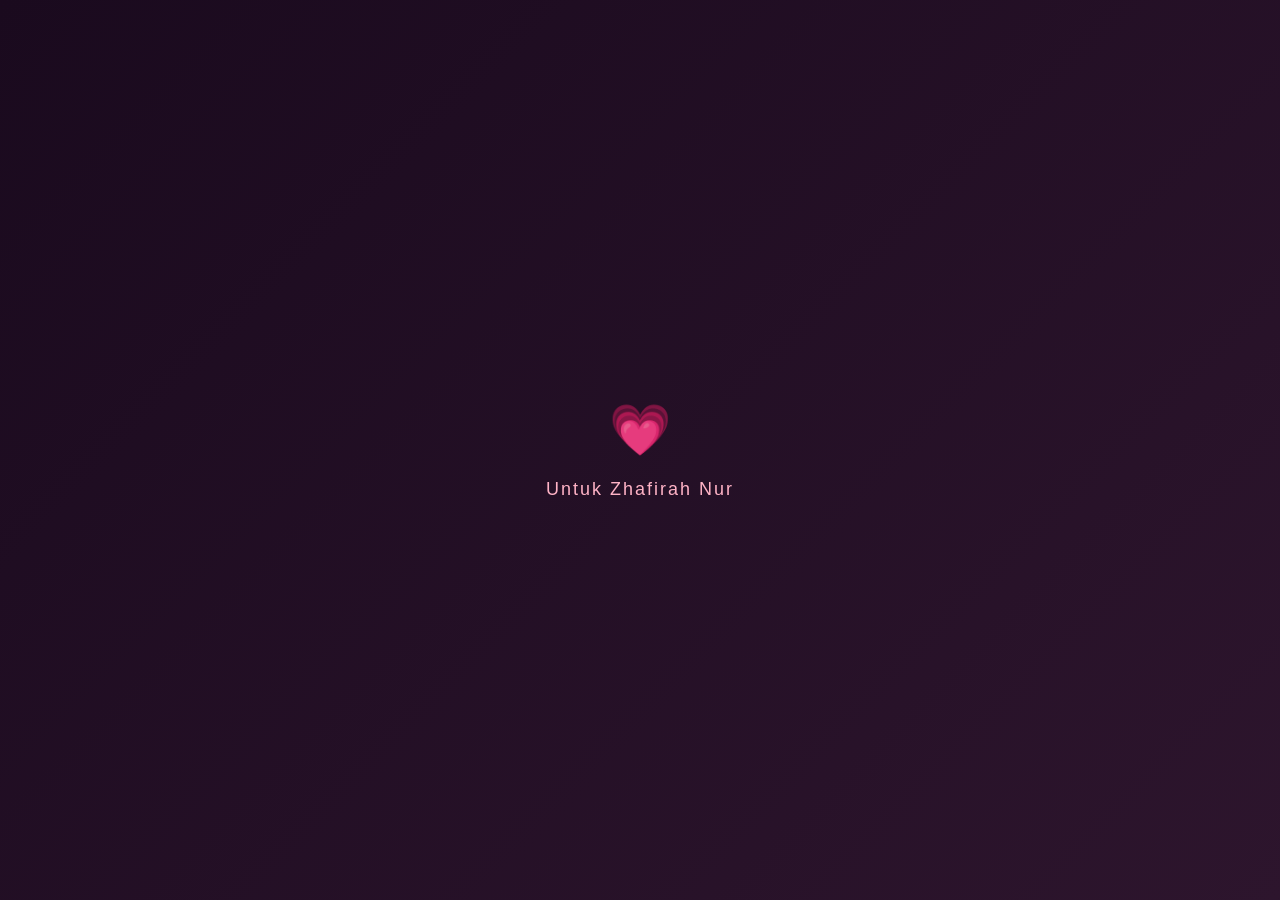
<file: index.html>
<!DOCTYPE html>
<html lang="id">
<head>
    <meta charset="UTF-8" />
    <meta name="viewport" content="width=device-width, initial-scale=1.0" />
    <title>💗 Zhafirah · Ulang Tahun</title>
    <style>
        * { margin: 0; padding: 0; box-sizing: border-box; }
        body {
            background: linear-gradient(135deg, #1a0a1e, #2d152d);
            display: flex;
            justify-content: center;
            align-items: center;
            min-height: 100vh;
            font-family: 'Poppins', sans-serif;
        }
        .loader {
            display: flex;
            flex-direction: column;
            align-items: center;
            gap: 20px;
        }
        .loader-heart {
            font-size: 50px;
            color: #ff6b9d;
            animation: heartbeat 1.2s ease-in-out infinite;
        }
        .loader-text {
            color: #ffb3c6;
            font-size: 18px;
            letter-spacing: 2px;
            animation: fadeText 1.5s ease-in-out infinite;
        }
        @keyframes heartbeat {
            0%, 100% { transform: scale(1); }
            14% { transform: scale(1.3); }
            28% { transform: scale(1); }
            42% { transform: scale(1.3); }
            70% { transform: scale(1); }
        }
        @keyframes fadeText {
            0%, 100% { opacity: 0.5; }
            50% { opacity: 1; }
        }
    </style>
</head>
<body>
    <div class="loader">
        <div class="loader-heart">💗</div>
        <div class="loader-text">Untuk Zhafirah Nur</div>
    </div>
    <script>
        setTimeout(() => window.location.href = "login.html", 1500);
    </script>
</body>
</html>
</file>
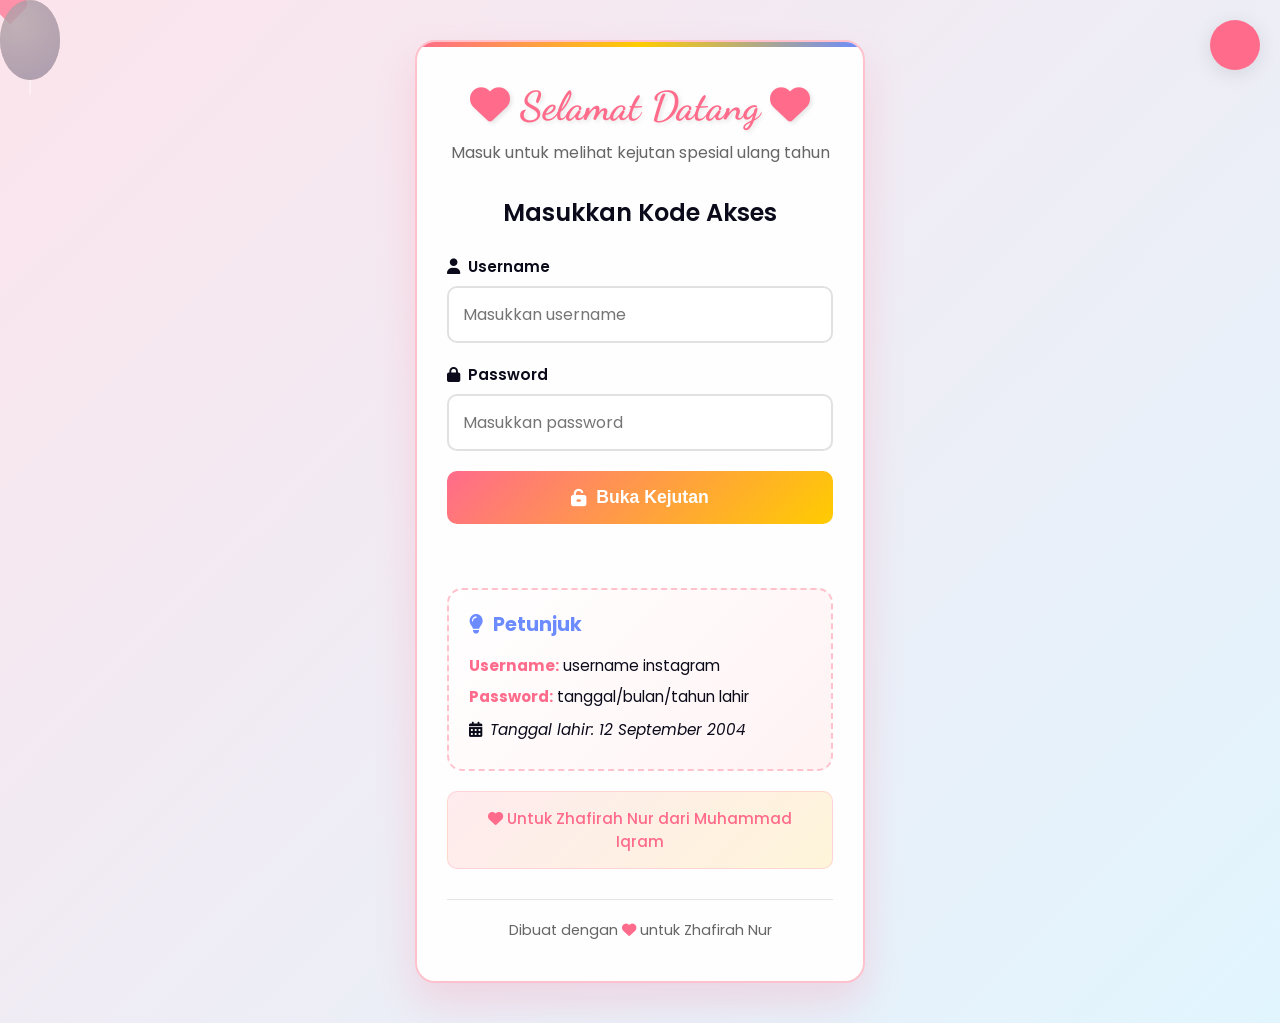
<file: gift.html>
<!DOCTYPE html>
<html lang="id">
<head>
    <meta charset="UTF-8" />
    <meta name="viewport" content="width=device-width, initial-scale=1.0" />
    <title>Hadiah dan Ucapan</title>
    <link rel="stylesheet" href="css/style.css" />
    <link rel="stylesheet" href="https://cdnjs.cloudflare.com/ajax/libs/font-awesome/6.4.0/css/all.min.css" />
    <link href="https://fonts.googleapis.com/css2?family=Dancing+Script:wght@700&family=Poppins:wght@300;400;600&display=swap" rel="stylesheet" />
</head>
<body class="gift-page not-loaded">
    <!-- Background Music -->
    <audio id="background-music" loop>
        <source src="audio/lagu-ultah.mp3" type="audio/mp3" />
    </audio>

    <!-- Music Control -->
    <div class="music-control">
        <button id="music-toggle" class="music-btn" aria-label="Putar atau hentikan musik">
            <i class="fas fa-music"></i>
        </button>
        <button id="logout-btn" class="music-btn logout-btn" aria-label="Keluar">
            <i class="fas fa-sign-out-alt"></i>
        </button>
    </div>

    <div class="container">
        <div class="gift-container">
            <!-- Tombol kembali ke main.html (3 menu) -->
            <a href="main.html#boxes-section" class="btn-back">
                <i class="fas fa-arrow-left"></i> Kembali ke Menu
            </a>

            <!-- Gift Card - Bunga Animasi -->
            <div class="gift-card">
                <h2>Hadiah Spesial</h2>
                <p class="gift-sub">Untuk Zhafirah dari Muhammad Iqram</p>

                <!-- Animasi Bunga -->
                <div class="flower-wrapper">
                    <div class="flowers">
                        <!-- Bunga 1 -->
                        <div class="flower flower--1">
                            <div class="flower__leafs flower__leafs--1">
                                <div class="flower__leaf flower__leaf--1"></div>
                                <div class="flower__leaf flower__leaf--2"></div>
                                <div class="flower__leaf flower__leaf--3"></div>
                                <div class="flower__leaf flower__leaf--4"></div>
                                <div class="flower__white-circle"></div>
                                <div class="flower__light flower__light--1"></div>
                                <div class="flower__light flower__light--2"></div>
                                <div class="flower__light flower__light--3"></div>
                                <div class="flower__light flower__light--4"></div>
                                <div class="flower__light flower__light--5"></div>
                                <div class="flower__light flower__light--6"></div>
                                <div class="flower__light flower__light--7"></div>
                                <div class="flower__light flower__light--8"></div>
                            </div>
                            <div class="flower__line">
                                <div class="flower__line__leaf flower__line__leaf--1"></div>
                                <div class="flower__line__leaf flower__line__leaf--2"></div>
                                <div class="flower__line__leaf flower__line__leaf--3"></div>
                                <div class="flower__line__leaf flower__line__leaf--4"></div>
                                <div class="flower__line__leaf flower__line__leaf--5"></div>
                                <div class="flower__line__leaf flower__line__leaf--6"></div>
                            </div>
                        </div>

                        <!-- Bunga 2 -->
                        <div class="flower flower--2">
                            <div class="flower__leafs flower__leafs--2">
                                <div class="flower__leaf flower__leaf--1"></div>
                                <div class="flower__leaf flower__leaf--2"></div>
                                <div class="flower__leaf flower__leaf--3"></div>
                                <div class="flower__leaf flower__leaf--4"></div>
                                <div class="flower__white-circle"></div>
                                <div class="flower__light flower__light--1"></div>
                                <div class="flower__light flower__light--2"></div>
                                <div class="flower__light flower__light--3"></div>
                                <div class="flower__light flower__light--4"></div>
                                <div class="flower__light flower__light--5"></div>
                                <div class="flower__light flower__light--6"></div>
                                <div class="flower__light flower__light--7"></div>
                                <div class="flower__light flower__light--8"></div>
                            </div>
                            <div class="flower__line">
                                <div class="flower__line__leaf flower__line__leaf--1"></div>
                                <div class="flower__line__leaf flower__line__leaf--2"></div>
                                <div class="flower__line__leaf flower__line__leaf--3"></div>
                                <div class="flower__line__leaf flower__line__leaf--4"></div>
                            </div>
                        </div>

                        <!-- Bunga 3 -->
                        <div class="flower flower--3">
                            <div class="flower__leafs flower__leafs--3">
                                <div class="flower__leaf flower__leaf--1"></div>
                                <div class="flower__leaf flower__leaf--2"></div>
                                <div class="flower__leaf flower__leaf--3"></div>
                                <div class="flower__leaf flower__leaf--4"></div>
                                <div class="flower__white-circle"></div>
                                <div class="flower__light flower__light--1"></div>
                                <div class="flower__light flower__light--2"></div>
                                <div class="flower__light flower__light--3"></div>
                                <div class="flower__light flower__light--4"></div>
                                <div class="flower__light flower__light--5"></div>
                                <div class="flower__light flower__light--6"></div>
                                <div class="flower__light flower__light--7"></div>
                                <div class="flower__light flower__light--8"></div>
                            </div>
                            <div class="flower__line">
                                <div class="flower__line__leaf flower__line__leaf--1"></div>
                                <div class="flower__line__leaf flower__line__leaf--2"></div>
                                <div class="flower__line__leaf flower__line__leaf--3"></div>
                                <div class="flower__line__leaf flower__line__leaf--4"></div>
                            </div>
                        </div>

                        <!-- Elemen tambahan -->
                        <div class="grow-ans" style="--d:1.2s">
                            <div class="flower__g-long">
                                <div class="flower__g-long__top"></div>
                                <div class="flower__g-long__bottom"></div>
                            </div>
                        </div>

                        <div class="growing-grass">
                            <div class="flower__grass flower__grass--1">
                                <div class="flower__grass--top"></div>
                                <div class="flower__grass--bottom"></div>
                                <div class="flower__grass__leaf flower__grass__leaf--1"></div>
                                <div class="flower__grass__leaf flower__grass__leaf--2"></div>
                                <div class="flower__grass__leaf flower__grass__leaf--3"></div>
                                <div class="flower__grass__leaf flower__grass__leaf--4"></div>
                                <div class="flower__grass__leaf flower__grass__leaf--5"></div>
                                <div class="flower__grass__leaf flower__grass__leaf--6"></div>
                                <div class="flower__grass__leaf flower__grass__leaf--7"></div>
                                <div class="flower__grass__leaf flower__grass__leaf--8"></div>
                                <div class="flower__grass__overlay"></div>
                            </div>
                        </div>

                        <div class="growing-grass">
                            <div class="flower__grass flower__grass--2">
                                <div class="flower__grass--top"></div>
                                <div class="flower__grass--bottom"></div>
                                <div class="flower__grass__leaf flower__grass__leaf--1"></div>
                                <div class="flower__grass__leaf flower__grass__leaf--2"></div>
                                <div class="flower__grass__leaf flower__grass__leaf--3"></div>
                                <div class="flower__grass__leaf flower__grass__leaf--4"></div>
                                <div class="flower__grass__leaf flower__grass__leaf--5"></div>
                                <div class="flower__grass__leaf flower__grass__leaf--6"></div>
                                <div class="flower__grass__leaf flower__grass__leaf--7"></div>
                                <div class="flower__grass__leaf flower__grass__leaf--8"></div>
                                <div class="flower__grass__overlay"></div>
                            </div>
                        </div>

                        <div class="grow-ans" style="--d:2.4s">
                            <div class="flower__g-right flower__g-right--1">
                                <div class="leaf"></div>
                            </div>
                        </div>

                        <div class="grow-ans" style="--d:2.8s">
                            <div class="flower__g-right flower__g-right--2">
                                <div class="leaf"></div>
                            </div>
                        </div>

                        <div class="grow-ans" style="--d:2.8s">
                            <div class="flower__g-front">
                                <div class="flower__g-front__leaf-wrapper flower__g-front__leaf-wrapper--1">
                                    <div class="flower__g-front__leaf"></div>
                                </div>
                                <div class="flower__g-front__leaf-wrapper flower__g-front__leaf-wrapper--2">
                                    <div class="flower__g-front__leaf"></div>
                                </div>
                                <div class="flower__g-front__leaf-wrapper flower__g-front__leaf-wrapper--3">
                                    <div class="flower__g-front__leaf"></div>
                                </div>
                                <div class="flower__g-front__leaf-wrapper flower__g-front__leaf-wrapper--4">
                                    <div class="flower__g-front__leaf"></div>
                                </div>
                                <div class="flower__g-front__leaf-wrapper flower__g-front__leaf-wrapper--5">
                                    <div class="flower__g-front__leaf"></div>
                                </div>
                                <div class="flower__g-front__leaf-wrapper flower__g-front__leaf-wrapper--6">
                                    <div class="flower__g-front__leaf"></div>
                                </div>
                                <div class="flower__g-front__leaf-wrapper flower__g-front__leaf-wrapper--7">
                                    <div class="flower__g-front__leaf"></div>
                                </div>
                                <div class="flower__g-front__leaf-wrapper flower__g-front__leaf-wrapper--8">
                                    <div class="flower__g-front__leaf"></div>
                                </div>
                                <div class="flower__g-front__line"></div>
                            </div>
                        </div>

                        <div class="grow-ans" style="--d:3.2s">
                            <div class="flower__g-fr">
                                <div class="leaf"></div>
                                <div class="flower__g-fr__leaf flower__g-fr__leaf--1"></div>
                                <div class="flower__g-fr__leaf flower__g-fr__leaf--2"></div>
                                <div class="flower__g-fr__leaf flower__g-fr__leaf--3"></div>
                                <div class="flower__g-fr__leaf flower__g-fr__leaf--4"></div>
                                <div class="flower__g-fr__leaf flower__g-fr__leaf--5"></div>
                                <div class="flower__g-fr__leaf flower__g-fr__leaf--6"></div>
                                <div class="flower__g-fr__leaf flower__g-fr__leaf--7"></div>
                                <div class="flower__g-fr__leaf flower__g-fr__leaf--8"></div>
                            </div>
                        </div>

                        <div class="long-g long-g--0">
                            <div class="grow-ans" style="--d:3s"><div class="leaf leaf--0"></div></div>
                            <div class="grow-ans" style="--d:2.2s"><div class="leaf leaf--1"></div></div>
                            <div class="grow-ans" style="--d:3.4s"><div class="leaf leaf--2"></div></div>
                            <div class="grow-ans" style="--d:3.6s"><div class="leaf leaf--3"></div></div>
                        </div>

                        <div class="long-g long-g--1">
                            <div class="grow-ans" style="--d:3.6s"><div class="leaf leaf--0"></div></div>
                            <div class="grow-ans" style="--d:3.8s"><div class="leaf leaf--1"></div></div>
                            <div class="grow-ans" style="--d:4s"><div class="leaf leaf--2"></div></div>
                            <div class="grow-ans" style="--d:4.2s"><div class="leaf leaf--3"></div></div>
                        </div>

                        <div class="long-g long-g--2">
                            <div class="grow-ans" style="--d:4s"><div class="leaf leaf--0"></div></div>
                            <div class="grow-ans" style="--d:4.2s"><div class="leaf leaf--1"></div></div>
                            <div class="grow-ans" style="--d:4.4s"><div class="leaf leaf--2"></div></div>
                            <div class="grow-ans" style="--d:4.6s"><div class="leaf leaf--3"></div></div>
                        </div>

                        <div class="long-g long-g--3">
                            <div class="grow-ans" style="--d:4s"><div class="leaf leaf--0"></div></div>
                            <div class="grow-ans" style="--d:4.2s"><div class="leaf leaf--1"></div></div>
                            <div class="grow-ans" style="--d:3s"><div class="leaf leaf--2"></div></div>
                            <div class="grow-ans" style="--d:3.6s"><div class="leaf leaf--3"></div></div>
                        </div>

                        <div class="long-g long-g--4">
                            <div class="grow-ans" style="--d:4s"><div class="leaf leaf--0"></div></div>
                            <div class="grow-ans" style="--d:4.2s"><div class="leaf leaf--1"></div></div>
                            <div class="grow-ans" style="--d:3s"><div class="leaf leaf--2"></div></div>
                            <div class="grow-ans" style="--d:3.6s"><div class="leaf leaf--3"></div></div>
                        </div>

                        <div class="long-g long-g--5">
                            <div class="grow-ans" style="--d:4s"><div class="leaf leaf--0"></div></div>
                            <div class="grow-ans" style="--d:4.2s"><div class="leaf leaf--1"></div></div>
                            <div class="grow-ans" style="--d:3s"><div class="leaf leaf--2"></div></div>
                            <div class="grow-ans" style="--d:3.6s"><div class="leaf leaf--3"></div></div>
                        </div>

                        <div class="long-g long-g--6">
                            <div class="grow-ans" style="--d:4.2s"><div class="leaf leaf--0"></div></div>
                            <div class="grow-ans" style="--d:4.4s"><div class="leaf leaf--1"></div></div>
                            <div class="grow-ans" style="--d:4.6s"><div class="leaf leaf--2"></div></div>
                            <div class="grow-ans" style="--d:4.8s"><div class="leaf leaf--3"></div></div>
                        </div>

                        <div class="long-g long-g--7">
                            <div class="grow-ans" style="--d:3s"><div class="leaf leaf--0"></div></div>
                            <div class="grow-ans" style="--d:3.2s"><div class="leaf leaf--1"></div></div>
                            <div class="grow-ans" style="--d:3.5s"><div class="leaf leaf--2"></div></div>
                            <div class="grow-ans" style="--d:3.6s"><div class="leaf leaf--3"></div></div>
                        </div>
                    </div>
                </div>

                <button id="bukaGiftBtn" class="btn-gift">
                    <i class="fas fa-gift"></i> Terima Hadiah
                </button>
            </div>

            <!-- Form Ucapan -->
            <div class="ucapan-card">
                <h3>Ucapan Terima Kasih</h3>
                <p class="ucapan-sub">Kirimkan ucapan terima kasihmu untuk Muhammad Iqram</p>

                <form id="giftForm">
                    <div class="form-group">
                        <label for="pengirim">Dari</label>
                        <input type="text" id="pengirim" value="Zhafirah Nur" readonly />
                    </div>

                    <div class="form-group">
                        <label for="pesanUcapan">Pesan Terima Kasih</label>
                        <textarea id="pesanUcapan" rows="5" placeholder="Tulis ucapan terima kasihmu untuk Iqram..."></textarea>
                        <div class="char-counter">
                            <span id="charCount">0</span> / 500
                        </div>
                    </div>

                    <div class="form-actions">
                        <button type="button" id="previewBtn" class="btn-secondary">
                            <i class="fas fa-eye"></i> Preview
                        </button>
                        <button type="submit" id="kirimBtn" class="btn-primary">
                            <i class="fab fa-whatsapp"></i> Kirim ke WhatsApp
                        </button>
                    </div>

                    <div id="previewBox" class="preview-box hidden">
                        <div class="preview-header">
                            <i class="fas fa-quote-left"></i>
                            <span>Preview</span>
                        </div>
                        <div class="preview-content" id="previewContent"></div>
                    </div>

                    <div id="statusMessage" class="status-message hidden">
                        <span class="status-icon">&#10004;</span>
                        <span class="status-text">Terkirim!</span>
                    </div>
                </form>
            </div>

            <div class="copyright">
                <p>
                    &copy; 2026 <a href="https://www.instagram.com/fdlann26/" target="_blank">Fadlan Fiqri Fauzan</a> 
                    - movedigitalku -
                    <a href="https://www.instagram.com/fdlann26/" target="_blank">@fdlann26</a>
                </p>
            </div>
        </div>
    </div>

    <script src="js/gift.js"></script>
</body>
</html>
</file>
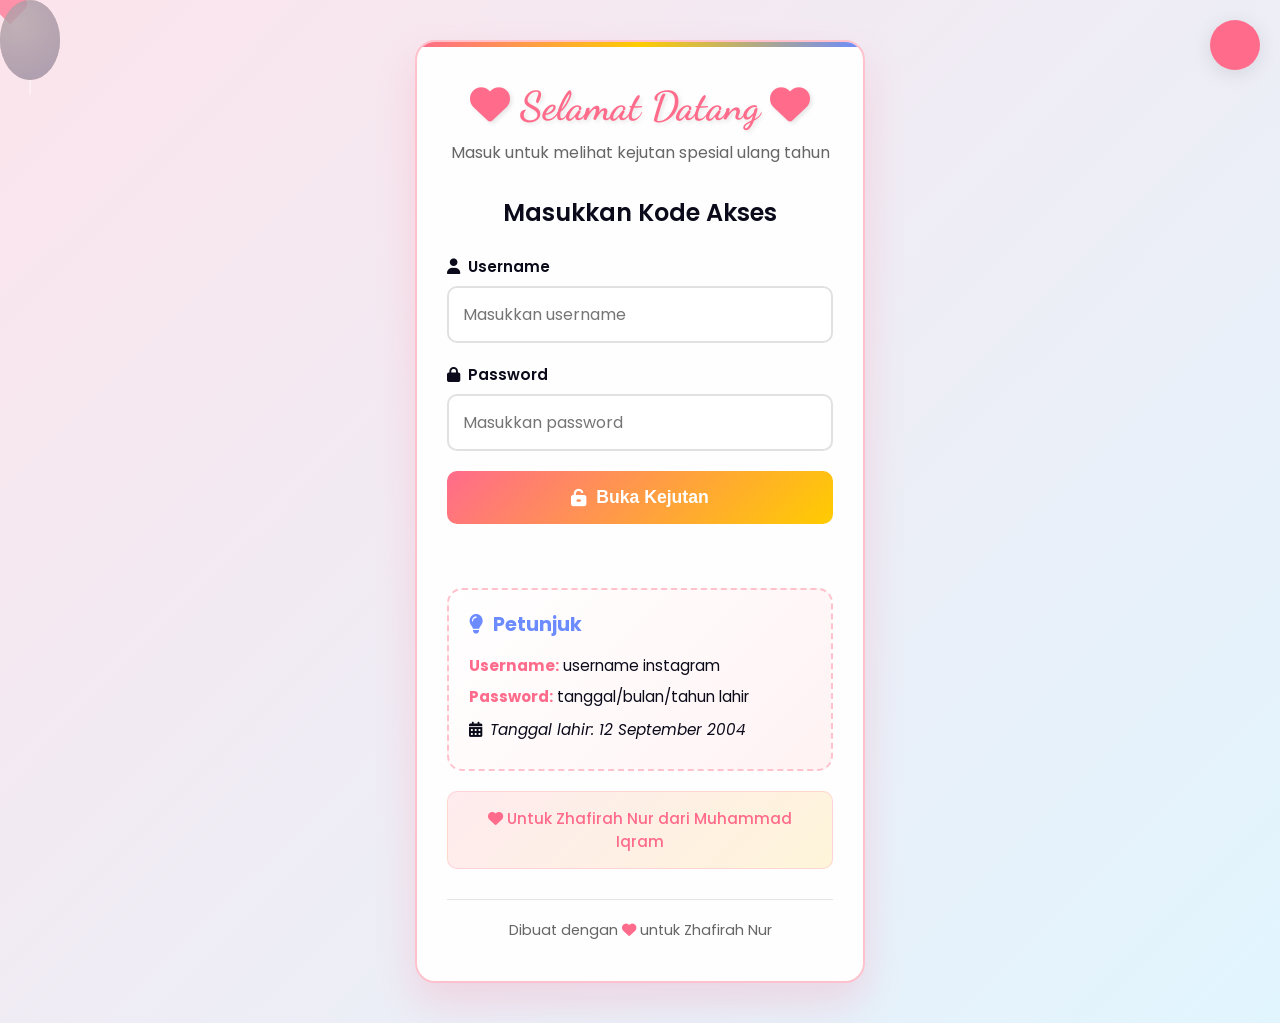
<file: login.html>
<!DOCTYPE html>
<html lang="id">
<head>
    <meta charset="UTF-8" />
    <meta name="viewport" content="width=device-width, initial-scale=1.0" />
    <title>Login · Kejutan Ulang Tahun</title>
    <link rel="stylesheet" href="css/style.css" />
    <link rel="stylesheet" href="https://cdnjs.cloudflare.com/ajax/libs/font-awesome/6.4.0/css/all.min.css" />
    <link href="https://fonts.googleapis.com/css2?family=Dancing+Script:wght@700&family=Poppins:wght@300;400;600&display=swap" rel="stylesheet" />
</head>
<body class="login-page">
    <!-- Background Music -->
    <audio id="background-music" loop>
        <source src="audio/lagu-ultah.mp3" type="audio/mp3" />
        Browser Anda tidak mendukung elemen audio.
    </audio>

    <!-- Music Control -->
    <div class="music-control">
        <button id="music-toggle" class="music-btn" aria-label="Putar atau hentikan musik latar">
            <i class="fas fa-music"></i>
            <span class="sr-only">Putar/hentikan musik</span>
        </button>
    </div>

    <!-- Main Container -->
    <div class="container">
        <div class="login-card">
            <div class="login-header">
                <h1>
                    <i class="fas fa-heart"></i> Selamat Datang <i class="fas fa-heart"></i>
                </h1>
                <p class="subtitle">Masuk untuk melihat kejutan spesial ulang tahun</p>
            </div>

            <div class="login-form">
                <h2>Masukkan Kode Akses</h2>

                <form id="loginForm">
                    <div class="form-group">
                        <label for="username">
                            <i class="fas fa-user"></i> Username
                        </label>
                        <input type="text" id="username" placeholder="Masukkan username" required />
                    </div>

                    <div class="form-group">
                        <label for="password">
                            <i class="fas fa-lock"></i> Password
                        </label>
                        <input type="password" id="password" placeholder="Masukkan password" required />
                    </div>

                    <button type="submit" class="btn-primary" aria-label="Masuk ke halaman kejutan">
                        <i class="fas fa-unlock-alt"></i> Buka Kejutan
                    </button>

                    <div id="login-message" class="message"></div>
                </form>

                <div class="hint-box">
                    <h3><i class="fas fa-lightbulb"></i> Petunjuk</h3>
                    <div class="hint-content">
                        <p><strong>Username:</strong> username instagram</p>
                        <p><strong>Password:</strong> tanggal/bulan/tahun lahir</p>
                        <p class="note">
                            <i class="fas fa-calendar-alt"></i> Tanggal lahir: 12 September 2004
                        </p>
                    </div>
                </div>

                <div class="romantic-note">
                    <p>
                        <i class="fas fa-heart"></i> Untuk Zhafirah Nur dari Muhammad Iqram
                    </p>
                </div>
            </div>

            <div class="login-footer">
                <p>Dibuat dengan <i class="fas fa-heart heartbeat"></i> untuk Zhafirah Nur</p>
            </div>
        </div>

        <!-- Floating Elements -->
        <div class="floating-hearts">
            <div class="heart"></div>
            <div class="heart"></div>
            <div class="heart"></div>
            <div class="heart"></div>
            <div class="heart"></div>
        </div>

        <div class="balloons">
            <div class="balloon pink" aria-hidden="true"></div>
            <div class="balloon blue" aria-hidden="true"></div>
            <div class="balloon yellow" aria-hidden="true"></div>
            <div class="balloon green" aria-hidden="true"></div>
            <div class="balloon purple" aria-hidden="true"></div>
        </div>
    </div>

    <script src="js/script.js"></script>
</body>
</html>
</file>
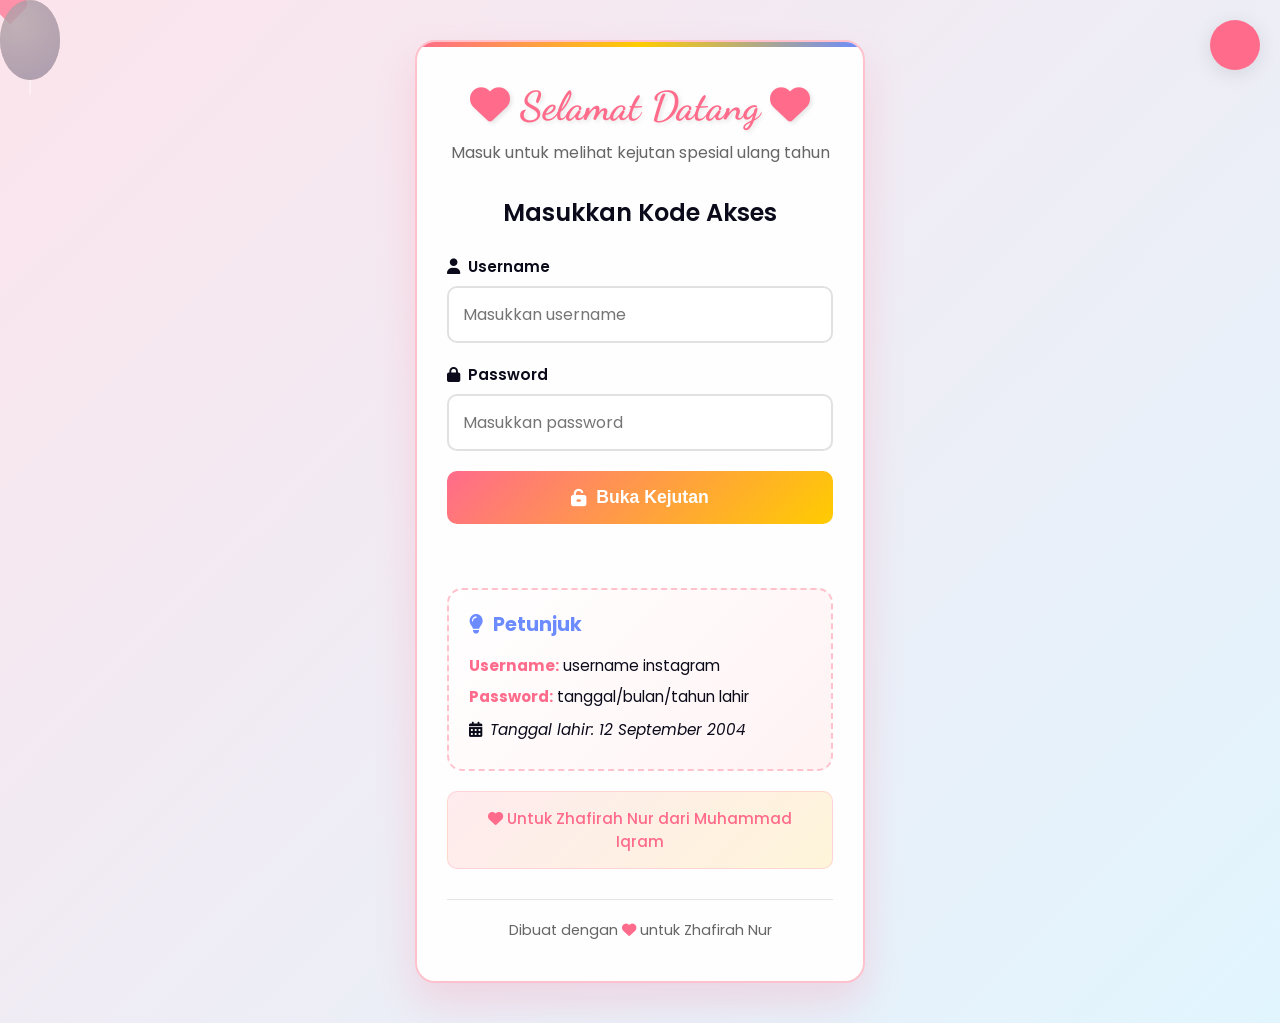
<file: main.html>
<!DOCTYPE html>
<html lang="id">
<head>
    <meta charset="UTF-8" />
    <meta name="viewport" content="width=device-width, initial-scale=1.0" />
    <title>🎂 Selamat Ulang Tahun Zhafirah</title>
    <link rel="stylesheet" href="css/style.css" />
    <link rel="stylesheet" href="https://cdnjs.cloudflare.com/ajax/libs/font-awesome/6.4.0/css/all.min.css" />
    <link href="https://fonts.googleapis.com/css2?family=Dancing+Script:wght@700&family=Poppins:wght@300;400;600&display=swap" rel="stylesheet" />
</head>
<body class="birthday-page">
    <!-- Background Music -->
    <audio id="background-music" loop>
        <source src="audio/lagu-ultah.mp3" type="audio/mp3" />
    </audio>

    <!-- Music Control -->
    <div class="music-control">
        <button id="music-toggle" class="music-btn" aria-label="Putar atau hentikan musik">
            <i class="fas fa-music"></i>
        </button>
        <button id="logout-btn" class="music-btn logout-btn" aria-label="Keluar">
            <i class="fas fa-sign-out-alt"></i>
        </button>
    </div>

    <!-- Modal Izin Microphone -->
    <div id="mic-modal" class="mic-modal" style="display: none">
        <div class="mic-modal-content">
            <div class="mic-modal-icon">
                <i class="fas fa-microphone-alt"></i>
            </div>
            <h3>Izinkan Akses Microphone</h3>
            <p>Untuk meniup lilin, izinkan akses ke microphone Anda.</p>
            <div class="mic-modal-buttons">
                <button id="allow-mic" class="btn-primary">
                    <i class="fas fa-check"></i> Izinkan
                </button>
                <button id="skip-mic" class="btn-secondary">
                    <i class="fas fa-times"></i> Lewati
                </button>
            </div>
        </div>
    </div>

    <!-- Main Container -->
    <div class="container">
        <!-- ============ SECTION 1: CAKE & CANDLES ============ -->
        <section id="cake-section" class="cake-section">
            <header class="birthday-header">
                <h1>
                    <i class="fas fa-birthday-cake"></i> Selamat Ulang Tahun!
                    <i class="fas fa-birthday-cake"></i>
                </h1>
                <div class="age-display">
                    <span class="age-number">24</span>
                    <p class="age-text">Tahun Penuh Cinta dan Kebahagiaan</p>
                </div>
            </header>

            <div class="cake-container">
                <div class="cake">
                    <div class="cake-bottom"></div>
                    <div class="cake-middle"></div>
                    <div class="cake-top"></div>

                    <div class="candles">
                        <div class="candle"><div class="flame" data-candle="1"></div></div>
                        <div class="candle"><div class="flame" data-candle="2"></div></div>
                        <div class="candle"><div class="flame" data-candle="3"></div></div>
                        <div class="candle"><div class="flame" data-candle="4"></div></div>
                        <div class="candle"><div class="flame" data-candle="5"></div></div>
                        <div class="candle"><div class="flame" data-candle="6"></div></div>
                    </div>
                </div>
            </div>

            <div class="blow-control-section">
                <button id="blow-button" class="blow-btn">
                    <i class="fas fa-wind"></i> Tekan untuk Meniup Lilin
                </button>

                <div class="blow-status">
                    <div id="mic-status" class="status-item">
                        <i class="fas fa-microphone-slash"></i>
                        <span>Microphone belum diaktifkan</span>
                    </div>
                    <div id="blow-instruction" class="status-item" style="display: none">
                        <i class="fas fa-volume-up"></i>
                        <span>Tiup ke microphone sekarang!</span>
                    </div>
                    <div id="blow-result" class="status-item" style="display: none">
                        <i class="fas fa-check"></i>
                        <span id="result-text"></span>
                    </div>
                </div>

                <div class="candle-counter">
                    <div class="counter-display">
                        <span id="candles-lit">6</span> / 6
                    </div>
                    <p class="counter-label">Lilin yang masih menyala</p>
                </div>
            </div>
        </section>

        <!-- ============ SECTION 2: UCAPAN ============ -->
        <section id="ucapan-section" class="ucapan-section hidden">
            <div class="ucapan-card">
                <div class="confetti-container" id="confettiContainer"></div>
                <div class="ucapan-content">
                    <div class="sparkle">🎉</div>
                    <h1>💗 Selamat Ulang Tahun Zhafirah Nur! 💗</h1>
                    <p class="ucapan-message">
                        Semoga di usia yang baru ini, semua impian dan harapanmu menjadi kenyataan.<br />
                        Terima kasih telah menjadi bagian terindah dalam hidupku.<br />
                        ai akan selalu ada untukmu, sekarang dan selamanya.
                    </p>
                    <p class="ucapan-from">— Muhammad Iqram</p>
                    <button id="nextBtn" class="btn-next">
                        Lanjut ke Menu <i class="fas fa-arrow-right"></i>
                    </button>
                </div>
            </div>
        </section>

        <!-- ============ SECTION 3: 3 MENU ============ -->
        <section id="boxes-section" class="boxes-section hidden">
            <div class="boxes-header">
                <h2>💕 Untukmu, Zhafirah 💕</h2>
                <p>Pilih salah satu kejutan spesial untukmu</p>
            </div>

            <div class="boxes-container">
                <!-- Menu 1: Surat -->
                <div class="box-card box-surat">
                    <div class="box-icon"><i class="fas fa-envelope"></i></div>
                    <h3>💌 Surat Cinta</h3>
                    <p>Sebuah surat dari hati untukmu</p>
                    <a href="surat.html" class="box-btn">Buka Surat</a>
                </div>

                <!-- Menu 2: Galeri -->
                <div class="box-card box-galeri">
                    <div class="box-icon"><i class="fas fa-images"></i></div>
                    <h3>🌌 Galeri</h3>
                    <p>Kenangan indah kamu</p>
                    <a href="galeri.html" class="box-btn">Buka Galeri</a>
                </div>

                <!-- Menu 3: Gift -->
                <div class="box-card box-gift">
                    <div class="box-icon"><i class="fas fa-gift"></i></div>
                    <h3>🎁 Hadiah</h3>
                    <p>Hadiah Special Kamu</p>
                    <a href="gift.html" class="box-btn">Buka Gift</a>
                </div>
            </div>

            <!-- Tombol Kembali ke Tiup Lilin -->
            <div class="back-to-cake">
                <button id="backToCakeBtn" class="btn-back-to-cake">
                    <i class="fas fa-undo"></i> Kembali ke Tiup Lilin
                </button>
            </div>

            <!-- Copyright -->
            <div class="copyright">
                <p>
                    © 2026 <a href="https://www.instagram.com/fdlann26/" target="_blank">Fadlan Fiqri Fauzan</a> 
                    - movedigitalku -
                    <a href="https://www.instagram.com/fdlann26/" target="_blank">@fdlann26</a>
                </p>
            </div>
        </section>
    </div>

    <!-- Balloons Animation -->
    <div class="balloon-animation" aria-hidden="true">
        <div class="balloon-anim"></div>
        <div class="balloon-anim"></div>
        <div class="balloon-anim"></div>
        <div class="balloon-anim"></div>
        <div class="balloon-anim"></div>
    </div>

    <script src="js/main.js"></script>
    <script src="js/blow-candles.js"></script>
</body>
</html>
</file>
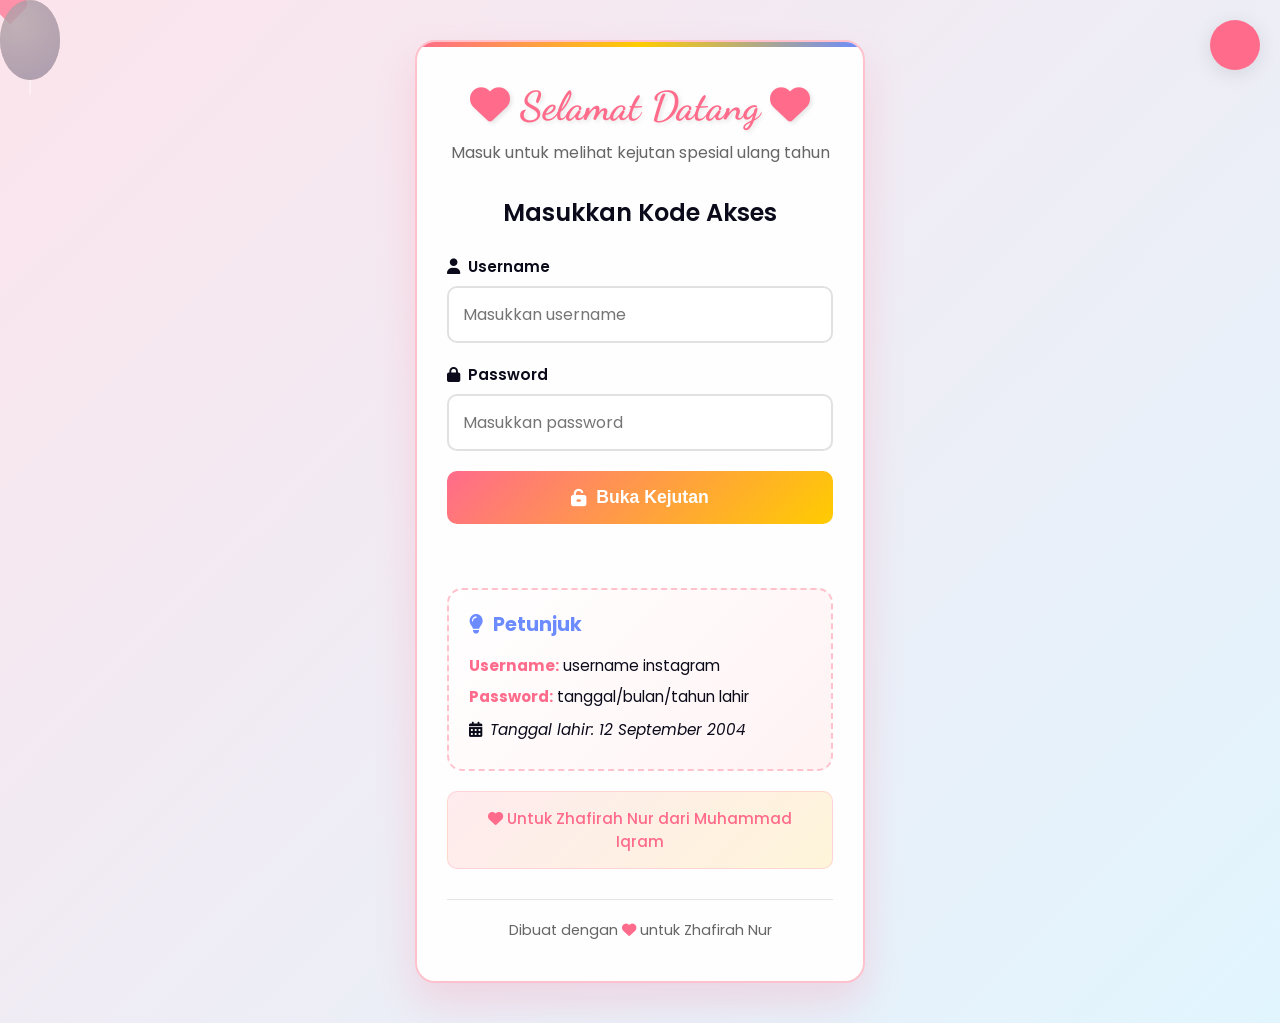
<file: surat.html>
<!DOCTYPE html>
<html lang="id">
<head>
    <meta charset="UTF-8" />
    <meta name="viewport" content="width=device-width, initial-scale=1.0" />
    <title>💌 Surat Cinta</title>
    <link rel="stylesheet" href="css/style.css" />
    <link rel="stylesheet" href="https://cdnjs.cloudflare.com/ajax/libs/font-awesome/6.4.0/css/all.min.css" />
    <link href="https://fonts.googleapis.com/css2?family=Dancing+Script:wght@700&family=Poppins:wght@300;400;600&display=swap" rel="stylesheet" />
</head>
<body class="surat-page">
    <!-- Background Music -->
    <audio id="background-music" loop>
        <source src="audio/lagu-ultah.mp3" type="audio/mp3" />
    </audio>

    <!-- Music Control -->
    <div class="music-control">
        <button id="music-toggle" class="music-btn" aria-label="Putar atau hentikan musik">
            <i class="fas fa-music"></i>
        </button>
        <button id="logout-btn" class="music-btn logout-btn" aria-label="Keluar">
            <i class="fas fa-sign-out-alt"></i>
        </button>
    </div>

    <div class="container">
        <div class="surat-container">
            <!-- Tombol kembali ke main.html (3 menu) -->
            <a href="main.html#boxes-section" class="btn-back">
                <i class="fas fa-arrow-left"></i> Kembali ke Menu
            </a>

            <div class="surat-card">
                <div class="surat-header">
                    <i class="fas fa-heart"></i>
                    <h2>💌 Surat untuk Zhafirah</h2>
                </div>

                <div class="surat-body" id="suratBody">
                    <p class="line">🌸🌺🌸</p>
                    <p class="line">Untuk seseorang yang selalu punya tempat istimewa di hati ai...</p>
                    <p class="line">💕</p>
                    <p class="line">Di hari ulang tahun kamu ini, ai cuma ingin kamu tahu satu hal: ai bersyukur banget karena bisa mengenal kamu, bisa berbagi cerita sama kamu, bercanda, ngobrol, dan melewati banyak hal bersama kamu.</p>
                    <p class="line">💗</p>
                    <p class="line">Mungkin ai nggak selalu bisa mengungkapkan semuanya dengan kata-kata yang sempurna, tapi ai harap kamu tahu kalau kehadiran kamu berarti banyak buat ai, setiap momen kecil yang kita lewati, setiap percakapan, bahkan hal-hal sederhana tentang kita, semuanya punya tempat tersendiri di hati ai. ❤️</p>
                    <p class="line">✨</p>
                    <p class="line">Ai berharap di umur kamu yang baru ini, kamu selalu dikelilingi hal-hal baik, semoga semua yang kamu impikan perlahan bisa menjadi kenyataan, semoga langkah kamu selalu dimudahkan, kuliahnya dilancarkan dan semoga kamu selalu punya alasan untuk tersenyum setiap harinya.</p>
                    <p class="line">🌙</p>
                    <p class="line">Kalau boleh ai punya satu doa untuk kita, ai ingin semua tentang kita terus menjadi sesuatu yang indah untuk dikenang dan dijalani bersama.</p>
                    <p class="line">🎂</p>
                    <p class="line"><strong>Selamat ulang tahun, Zhafirah Nur.</strong></p>
                    <p class="line">Terima kasih sudah menjadi bagian dari hari-hari ai.</p>
                    <p class="line">Semoga hari ini menjadi awal dari banyak kebahagiaan yang menunggu kamu di depan sana.</p>
                    <p class="line">❤️</p>
                    <p class="line">Dengan segala rasa sayang yang ai punya,</p>
                    <p class="line"><strong>— Muhammad Iqram</strong></p>
                    <p class="line">💕 Selamanya untukmu 💕</p>
                    <p class="line">🌸🌺🌸</p>
                </div>

                <button id="bukaSuratBtn" class="btn-buka">
                    <i class="fas fa-envelope-open-text"></i> Buka Surat
                </button>
            </div>

            <div class="copyright">
                <p>
                    © 2026 <a href="https://www.instagram.com/fdlann26/" target="_blank">Fadlan Fiqri Fauzan</a> 
                    - movedigitalku -
                    <a href="https://www.instagram.com/fdlann26/" target="_blank">@fdlann26</a>
                </p>
            </div>
        </div>
    </div>

    <script src="js/surat.js"></script>
</body>
</html>
</file>
<file: css/style.css>
/* ===== RESET & BASE ===== */
* {
    margin: 0;
    padding: 0;
    box-sizing: border-box;
}

:root {
    --primary-pink: #ff6b8b;
    --primary-blue: #6b8bff;
    --primary-yellow: #ffcc00;
    --primary-green: #6bff8b;
    --primary-purple: #cc6bff;
    --light-pink: #ffc1cc;
    --light-blue: #c2e9fb;
    --dark: #0a0a1a;
    --dark-secondary: #1a1a2e;
    --gold: #FFD700;
    --white: #ffffff;
    --text-light: #e0e0e0;
    --medium-text: #666666;
    --shadow: 0 4px 20px rgba(0, 0, 0, 0.1);
    --shadow-heavy: 0 8px 30px rgba(0, 0, 0, 0.15);
    --whatsapp-green: #25D366;
    --whatsapp-dark: #075e54;
    --danger-red: #ff4444;
    --success-green: #4cd964;
    --warning-orange: #ff9800;
}

body {
    font-family: 'Poppins', sans-serif;
    background: linear-gradient(135deg, var(--light-pink) 0%, var(--light-blue) 100%);
    min-height: 100vh;
    color: var(--dark);
    overflow-x: hidden;
    position: relative;
}

.hidden {
    display: none !important;
}

.container {
    max-width: 1200px;
    margin: 0 auto;
    padding: 20px;
    position: relative;
    z-index: 1;
}

/* ===== MUSIC CONTROL ===== */
.music-control {
    position: fixed;
    top: 20px;
    right: 20px;
    z-index: 1000;
    display: flex;
    flex-direction: column;
    gap: 10px;
}

.music-btn {
    background: var(--primary-pink);
    color: var(--white);
    border: none;
    width: 50px;
    height: 50px;
    border-radius: 50%;
    font-size: 1.2rem;
    cursor: pointer;
    box-shadow: var(--shadow);
    transition: all 0.3s ease;
    display: flex;
    align-items: center;
    justify-content: center;
}

.music-btn:hover {
    background: #ff4a6e;
    transform: scale(1.1);
    box-shadow: var(--shadow-heavy);
}

.logout-btn {
    background: var(--danger-red);
}
.logout-btn:hover {
    background: #ff2222;
}

/* ===== LOGIN PAGE ===== */
.login-page {
    display: flex;
    justify-content: center;
    align-items: center;
    min-height: 100vh;
    padding: 20px;
    background: linear-gradient(135deg, #fce4ec 0%, #e1f5fe 100%);
}

.login-card {
    background: rgba(255, 255, 255, 0.95);
    border-radius: 20px;
    width: 100%;
    max-width: 450px;
    padding: 40px 30px;
    box-shadow: 0 20px 40px rgba(255, 107, 139, 0.2);
    position: relative;
    overflow: hidden;
    border: 2px solid var(--light-pink);
}

.login-card::before {
    content: '';
    position: absolute;
    top: 0;
    left: 0;
    width: 100%;
    height: 5px;
    background: linear-gradient(90deg, var(--primary-pink), var(--primary-yellow), var(--primary-blue));
}

.login-header {
    text-align: center;
    margin-bottom: 30px;
}

.login-header h1 {
    font-family: 'Dancing Script', cursive;
    color: var(--primary-pink);
    font-size: 2.5rem;
    margin-bottom: 10px;
    text-shadow: 2px 2px 4px rgba(0, 0, 0, 0.1);
}

.subtitle {
    color: var(--medium-text);
    font-size: 1rem;
}

.login-form h2 {
    color: var(--dark);
    text-align: center;
    margin-bottom: 25px;
    font-size: 1.5rem;
    font-weight: 600;
}

.form-group {
    margin-bottom: 20px;
}

.form-group label {
    display: block;
    margin-bottom: 8px;
    color: var(--dark);
    font-weight: 600;
    font-size: 0.95rem;
    display: flex;
    align-items: center;
    gap: 8px;
}

.form-group input,
.form-group textarea {
    width: 100%;
    padding: 14px;
    border: 2px solid #e1e1e1;
    border-radius: 10px;
    font-size: 1rem;
    font-family: 'Poppins', sans-serif;
    transition: all 0.3s ease;
    background: var(--white);
}

.form-group input:focus,
.form-group textarea:focus {
    border-color: var(--primary-pink);
    box-shadow: 0 0 0 3px rgba(255, 107, 139, 0.2);
    outline: none;
}

.form-group textarea {
    resize: vertical;
    min-height: 120px;
}

.btn-primary {
    background: linear-gradient(135deg, var(--primary-pink) 0%, var(--primary-yellow) 100%);
    color: var(--white);
    border: none;
    width: 100%;
    padding: 16px;
    border-radius: 10px;
    font-size: 1.1rem;
    font-weight: 600;
    cursor: pointer;
    transition: all 0.3s ease;
    margin-top: 10px;
    display: flex;
    align-items: center;
    justify-content: center;
    gap: 10px;
}

.btn-primary:hover {
    transform: translateY(-3px);
    box-shadow: 0 7px 15px rgba(255, 107, 139, 0.3);
}

.btn-primary:disabled {
    opacity: 0.6;
    cursor: not-allowed;
    transform: none !important;
}

.btn-secondary {
    background: linear-gradient(135deg, var(--primary-blue), var(--primary-purple));
    color: white;
    border: none;
    padding: 15px 30px;
    border-radius: 10px;
    font-size: 1rem;
    font-weight: 600;
    cursor: pointer;
    transition: all 0.3s ease;
    display: flex;
    align-items: center;
    justify-content: center;
    gap: 10px;
    flex: 1;
}

.btn-secondary:hover {
    transform: translateY(-3px);
    box-shadow: 0 5px 15px rgba(107, 139, 255, 0.3);
}

.message {
    margin-top: 15px;
    padding: 12px;
    border-radius: 8px;
    text-align: center;
    font-weight: 600;
    font-size: 0.9rem;
}

.message.success {
    background: rgba(76, 217, 100, 0.1);
    color: var(--success-green);
    border: 1px solid rgba(76, 217, 100, 0.3);
}

.message.error {
    background: rgba(255, 68, 68, 0.1);
    color: var(--danger-red);
    border: 1px solid rgba(255, 68, 68, 0.3);
}

.hint-box {
    background: linear-gradient(135deg, rgba(255, 255, 255, 0.9), rgba(255, 241, 242, 0.9));
    border-radius: 15px;
    padding: 20px;
    margin-top: 25px;
    border: 2px dashed var(--light-pink);
}

.hint-box h3 {
    color: var(--primary-blue);
    margin-bottom: 15px;
    font-size: 1.2rem;
    display: flex;
    align-items: center;
    gap: 10px;
}

.hint-content p {
    margin-bottom: 8px;
    color: var(--dark);
    font-size: 0.95rem;
}

.hint-content strong {
    color: var(--primary-pink);
}

.note {
    font-style: italic;
    color: var(--medium-text);
    margin-top: 10px;
    font-size: 0.85rem;
    display: flex;
    align-items: center;
    gap: 8px;
}

.romantic-note {
    text-align: center;
    margin-top: 20px;
    padding: 15px;
    background: linear-gradient(135deg, rgba(255, 193, 204, 0.3), rgba(255, 224, 130, 0.3));
    border-radius: 10px;
    color: var(--primary-pink);
    font-weight: 500;
    font-size: 0.95rem;
    border: 1px solid rgba(255, 107, 139, 0.2);
}

.login-footer {
    margin-top: 30px;
    text-align: center;
    color: var(--medium-text);
    padding-top: 20px;
    border-top: 1px solid rgba(0, 0, 0, 0.1);
    font-size: 0.9rem;
}

.heartbeat {
    color: var(--primary-pink);
    animation: heartbeat 1.5s infinite;
}

@keyframes heartbeat {
    0%, 100% { transform: scale(1); }
    5% { transform: scale(1.1); }
    10% { transform: scale(1); }
    15% { transform: scale(1.1); }
    20% { transform: scale(1); }
}

/* ===== FLOATING ELEMENTS ===== */
.floating-hearts {
    position: fixed;
    top: 0;
    left: 0;
    width: 100%;
    height: 100%;
    pointer-events: none;
    z-index: 0;
}

.floating-hearts .heart {
    position: absolute;
    width: 20px;
    height: 20px;
    background: var(--primary-pink);
    transform: rotate(45deg);
    animation: floatHeart 20s infinite linear;
    opacity: 0.2;
}

.floating-hearts .heart::before,
.floating-hearts .heart::after {
    content: '';
    position: absolute;
    width: 20px;
    height: 20px;
    background: var(--primary-pink);
    border-radius: 50%;
}

.floating-hearts .heart::before { top: -10px; left: 0; }
.floating-hearts .heart::after { top: 0; left: -10px; }

@keyframes floatHeart {
    0% { transform: rotate(45deg) translateY(100vh) rotate(0deg); opacity: 0; }
    10% { opacity: 0.2; }
    90% { opacity: 0.2; }
    100% { transform: rotate(45deg) translateY(-100px) rotate(360deg); opacity: 0; }
}

.balloons {
    position: fixed;
    top: 0;
    left: 0;
    width: 100%;
    height: 100%;
    pointer-events: none;
    z-index: 0;
}

.balloons .balloon {
    position: absolute;
    width: 60px;
    height: 80px;
    border-radius: 50%;
    animation: floatBalloon 25s infinite linear;
    opacity: 0.3;
}

.balloon::before {
    content: '';
    position: absolute;
    bottom: -15px;
    left: 50%;
    transform: translateX(-50%);
    width: 2px;
    height: 15px;
    background: rgba(255, 255, 255, 0.3);
}

.pink { background: radial-gradient(circle at 30% 30%, var(--primary-pink), #ff4a6e); }
.blue { background: radial-gradient(circle at 30% 30%, var(--primary-blue), #4a6eff); }
.yellow { background: radial-gradient(circle at 30% 30%, var(--primary-yellow), #ffaa00); }
.green { background: radial-gradient(circle at 30% 30%, var(--primary-green), #4aff6e); }
.purple { background: radial-gradient(circle at 30% 30%, var(--primary-purple), #aa4aff); }

@keyframes floatBalloon {
    0% { transform: translateY(100vh) rotate(0deg); opacity: 0; }
    10% { opacity: 0.3; }
    90% { opacity: 0.3; }
    100% { transform: translateY(-100px) rotate(360deg); opacity: 0; }
}

/* ===== BALLOON ANIMATION ===== */
.balloon-animation {
    position: fixed;
    top: 0;
    left: 0;
    width: 100%;
    height: 100%;
    pointer-events: none;
    z-index: 0;
}

.balloon-anim {
    position: absolute;
    width: 50px;
    height: 70px;
    border-radius: 50%;
    animation: floatUp 25s infinite linear;
    opacity: 0.15;
}

.balloon-anim:nth-child(1) { background: var(--primary-pink); left: 10%; animation-delay: 0s; }
.balloon-anim:nth-child(2) { background: var(--primary-blue); left: 30%; animation-delay: 5s; }
.balloon-anim:nth-child(3) { background: var(--primary-yellow); left: 50%; animation-delay: 10s; }
.balloon-anim:nth-child(4) { background: var(--primary-green); left: 70%; animation-delay: 15s; }
.balloon-anim:nth-child(5) { background: var(--primary-purple); left: 90%; animation-delay: 20s; }

@keyframes floatUp {
    0% { transform: translateY(100vh) rotate(0deg); opacity: 0; }
    10% { opacity: 0.15; }
    90% { opacity: 0.15; }
    100% { transform: translateY(-100px) rotate(360deg); opacity: 0; }
}

/* ===== BIRTHDAY PAGE ===== */
.birthday-page {
    background: linear-gradient(135deg, #fff0f5 0%, #f0f8ff 100%);
    min-height: 100vh;
}

.birthday-header {
    text-align: center;
    margin-bottom: 30px;
    padding-top: 20px;
}

.birthday-header h1 {
    font-family: 'Dancing Script', cursive;
    font-size: 3rem;
    color: var(--primary-pink);
    margin-bottom: 15px;
    text-shadow: 2px 2px 4px rgba(0, 0, 0, 0.1);
}

.age-display {
    margin: 20px 0;
}

.age-number {
    display: inline-block;
    background: linear-gradient(135deg, var(--primary-pink), var(--primary-yellow));
    color: var(--white);
    width: 90px;
    height: 90px;
    line-height: 90px;
    border-radius: 50%;
    font-size: 2.8rem;
    font-weight: bold;
    margin: 10px;
    animation: pulseAge 2s infinite;
    box-shadow: 0 10px 25px rgba(255, 107, 139, 0.3);
    border: 4px solid white;
}

@keyframes pulseAge {
    0%, 100% { transform: scale(1); }
    50% { transform: scale(1.05); }
}

.age-text {
    font-size: 1.1rem;
    color: var(--medium-text);
    margin-top: 10px;
    font-weight: 500;
}

/* ===== STARS BACKGROUND ===== */
.stars-bg {
    position: fixed;
    top: 0;
    left: 0;
    width: 100%;
    height: 100%;
    pointer-events: none;
    z-index: 0;
    overflow: hidden;
}

.star {
    position: absolute;
    background: #ffb3c6;
    border-radius: 50%;
    opacity: 0;
    animation: twinkle 3s ease-in-out infinite;
}

@keyframes twinkle {
    0%, 100% { opacity: 0; }
    50% { opacity: 0.8; }
}

/* ===== CAKE SECTION ===== */
.cake-section {
    position: relative;
    margin: 0 auto;
    max-width: 600px;
    z-index: 1;
}

.cake-container {
    position: relative;
    height: 280px;
    display: flex;
    justify-content: center;
    align-items: flex-end;
}

.cake {
    position: relative;
    width: 240px;
    height: 180px;
}

.cake-bottom {
    position: absolute;
    bottom: 0;
    left: 50%;
    transform: translateX(-50%);
    width: 200px;
    height: 70px;
    background: linear-gradient(to bottom, #ffaa00, #ff8800);
    border-radius: 10px 10px 20px 20px;
    box-shadow: inset 0 10px 20px rgba(0, 0, 0, 0.1);
}

.cake-middle {
    position: absolute;
    bottom: 70px;
    left: 50%;
    transform: translateX(-50%);
    width: 180px;
    height: 50px;
    background: linear-gradient(to bottom, #ff6b8b, #ff4a6e);
    border-radius: 10px;
    box-shadow: inset 0 10px 20px rgba(0, 0, 0, 0.1);
}

.cake-top {
    position: absolute;
    bottom: 120px;
    left: 50%;
    transform: translateX(-50%);
    width: 160px;
    height: 40px;
    background: linear-gradient(to bottom, var(--primary-yellow), #ffaa00);
    border-radius: 10px;
    box-shadow: inset 0 10px 20px rgba(0, 0, 0, 0.1);
}

.candles {
    position: absolute;
    bottom: 160px;
    left: 50%;
    transform: translateX(-50%);
    width: 200px;
    display: flex;
    justify-content: space-around;
    z-index: 10;
}

.candle {
    width: 12px;
    height: 50px;
    background: linear-gradient(to bottom, var(--white), #f0f0f0);
    border-radius: 5px;
    position: relative;
}

.flame {
    width: 20px;
    height: 40px;
    background: radial-gradient(ellipse at center, #ffcc00, #ff6b00, transparent 70%);
    border-radius: 50% 50% 20% 20%;
    position: absolute;
    top: -35px;
    left: 50%;
    transform: translateX(-50%);
    animation: flicker 1.5s infinite alternate;
    cursor: pointer;
    border: none;
    padding: 0;
    display: flex;
    align-items: center;
    justify-content: center;
}

@keyframes flicker {
    0%, 100% { transform: translateX(-50%) scale(1); opacity: 1; }
    50% { transform: translateX(-50%) scale(1.1); opacity: 0.9; }
}

.flame.listening {
    animation: listeningFlame 0.6s infinite alternate !important;
    box-shadow: 0 0 25px #ffcc00, 0 0 50px #ffcc00 !important;
}

@keyframes listeningFlame {
    0% { transform: translateX(-50%) scale(1); background: radial-gradient(ellipse at center, #ffcc00, #ff6b00, transparent 70%); }
    50% { transform: translateX(-50%) scale(1.2); background: radial-gradient(ellipse at center, #ffff00, #ff3300, transparent 70%); }
    100% { transform: translateX(-50%) scale(1.4); background: radial-gradient(ellipse at center, #ffffff, #ff0000, transparent 70%); }
}

.flame.blown {
    animation: blowOut 0.8s forwards !important;
}

@keyframes blowOut {
    0% { opacity: 1; transform: translateX(-50%) scale(1); }
    50% { opacity: 0.5; transform: translateX(-50%) scale(1.5); }
    100% { opacity: 0; transform: translateX(-50%) scale(0); display: none; }
}

/* ===== BLOW CONTROL ===== */
.blow-control-section {
    text-align: center;
    margin-top: 25px;
    padding: 20px;
    background: rgba(255, 255, 255, 0.9);
    border-radius: 15px;
    box-shadow: var(--shadow);
    max-width: 500px;
    margin-left: auto;
    margin-right: auto;
}

.blow-btn {
    background: linear-gradient(135deg, var(--primary-pink), var(--primary-yellow));
    color: var(--white);
    border: none;
    padding: 16px 32px;
    border-radius: 50px;
    font-size: 1.1rem;
    font-weight: 600;
    cursor: pointer;
    transition: all 0.3s ease;
    display: inline-flex;
    align-items: center;
    gap: 12px;
    margin-bottom: 20px;
    box-shadow: 0 5px 15px rgba(255, 107, 139, 0.3);
}

.blow-btn:hover {
    transform: translateY(-3px);
    box-shadow: 0 8px 20px rgba(255, 107, 139, 0.4);
}

.blow-btn.blowing {
    background: linear-gradient(135deg, var(--primary-blue), var(--primary-purple));
    animation: pulse 1.5s infinite;
}

.blow-status {
    margin: 15px 0;
    min-height: 40px;
}

.status-item {
    display: flex;
    align-items: center;
    justify-content: center;
    gap: 10px;
    padding: 10px;
    border-radius: 8px;
    font-weight: 500;
    transition: all 0.3s ease;
}

.status-item i {
    font-size: 1.2rem;
}

#mic-status {
    background: rgba(255, 68, 68, 0.1);
    color: var(--danger-red);
}

#mic-status.active {
    background: rgba(37, 211, 102, 0.1);
    color: var(--whatsapp-green);
}

#blow-instruction {
    background: rgba(255, 193, 7, 0.1);
    color: var(--warning-orange);
    animation: pulse 1.5s infinite;
}

#blow-result {
    background: rgba(76, 217, 100, 0.1);
    color: var(--success-green);
}

.candle-counter {
    margin-top: 20px;
    padding: 15px;
    background: linear-gradient(135deg, rgba(255, 255, 255, 0.9), rgba(255, 241, 242, 0.9));
    border-radius: 10px;
    border: 2px dashed var(--light-pink);
}

.counter-display {
    font-size: 2.5rem;
    font-weight: bold;
    color: var(--primary-pink);
    line-height: 1;
    margin-bottom: 5px;
}

.counter-label {
    color: var(--medium-text);
    font-size: 0.9rem;
}

/* ===== MIC MODAL ===== */
.mic-modal {
    display: none;
    position: fixed;
    top: 0;
    left: 0;
    width: 100%;
    height: 100%;
    background: rgba(0, 0, 0, 0.9);
    z-index: 10000;
    justify-content: center;
    align-items: center;
    animation: fadeIn 0.3s ease;
}

.mic-modal-content {
    background: white;
    border-radius: 20px;
    width: 90%;
    max-width: 450px;
    padding: 40px 30px;
    text-align: center;
    animation: slideUp 0.3s ease;
    box-shadow: 0 20px 40px rgba(0, 0, 0, 0.4);
    border: 3px solid var(--primary-blue);
}

.mic-modal-icon {
    font-size: 4rem;
    color: var(--primary-blue);
    margin-bottom: 20px;
    animation: bounce 1s infinite alternate;
}

@keyframes bounce {
    0% { transform: translateY(0); }
    100% { transform: translateY(-10px); }
}

.mic-modal-content h3 {
    color: var(--primary-blue);
    margin-bottom: 15px;
    font-size: 1.8rem;
}

.mic-modal-content p {
    color: var(--medium-text);
    margin-bottom: 30px;
    line-height: 1.6;
}

.mic-modal-buttons {
    display: flex;
    gap: 15px;
    justify-content: center;
}

/* ===== UCAPAN SECTION ===== */
.ucapan-section {
    margin: 40px auto;
    max-width: 800px;
    z-index: 1;
    position: relative;
}

.ucapan-card {
    background: rgba(255, 255, 255, 0.95);
    border-radius: 30px;
    padding: 50px 40px;
    box-shadow: 0 20px 60px rgba(0, 0, 0, 0.15);
    border: 2px solid var(--light-pink);
    text-align: center;
    position: relative;
    overflow: hidden;
    animation: popIn 0.8s cubic-bezier(0.34, 1.56, 0.64, 1);
}

@keyframes popIn {
    from { transform: scale(0.8); opacity: 0; }
    to { transform: scale(1); opacity: 1; }
}

.ucapan-content {
    position: relative;
    z-index: 2;
}

.sparkle {
    font-size: 4rem;
    animation: sparkle 1s ease-in-out infinite;
}

@keyframes sparkle {
    0%, 100% { transform: scale(1) rotate(0deg); }
    50% { transform: scale(1.2) rotate(10deg); }
}

.ucapan-content h1 {
    font-family: 'Dancing Script', cursive;
    font-size: 3rem;
    color: var(--primary-pink);
    margin: 15px 0;
    text-shadow: 0 0 30px rgba(255, 107, 139, 0.1);
}

.ucapan-message {
    font-size: 1.1rem;
    line-height: 1.8;
    color: var(--dark);
    max-width: 600px;
    margin: 20px auto;
}

.ucapan-from {
    font-family: 'Dancing Script', cursive;
    font-size: 1.8rem;
    color: var(--primary-pink);
    margin: 20px 0;
}

.btn-next {
    background: linear-gradient(135deg, var(--primary-pink), #ff4757);
    color: white;
    border: none;
    padding: 16px 40px;
    border-radius: 50px;
    font-size: 1.1rem;
    font-weight: 600;
    cursor: pointer;
    transition: all 0.3s ease;
    display: inline-flex;
    align-items: center;
    gap: 12px;
    box-shadow: 0 5px 20px rgba(255, 107, 139, 0.3);
}

.btn-next:hover {
    transform: translateY(-3px) scale(1.02);
    box-shadow: 0 10px 30px rgba(255, 107, 139, 0.4);
}

/* ===== BOXES SECTION ===== */
.boxes-section {
    margin: 40px auto;
    max-width: 1000px;
    z-index: 1;
    position: relative;
}

/* ===== TOMBOL KEMBALI KE TIUP LILIN ===== */
.back-to-cake {
    text-align: center;
    margin-top: 30px;
}

.btn-back-to-cake {
    background: linear-gradient(135deg, #6c5ce7, #a29bfe);
    color: white;
    border: none;
    padding: 14px 32px;
    border-radius: 50px;
    font-size: 1rem;
    font-weight: 600;
    cursor: pointer;
    transition: all 0.3s ease;
    display: inline-flex;
    align-items: center;
    gap: 10px;
    box-shadow: 0 5px 20px rgba(108, 92, 231, 0.3);
}

.btn-back-to-cake:hover {
    transform: translateY(-3px) scale(1.02);
    box-shadow: 0 10px 30px rgba(108, 92, 231, 0.4);
}

.btn-back-to-cake i {
    font-size: 1.1rem;
}

/* Responsive */
@media (max-width: 768px) {
    .btn-back-to-cake {
        padding: 12px 24px;
        font-size: 0.9rem;
    }
}

.boxes-header {
    text-align: center;
    margin-bottom: 40px;
}

.boxes-header h2 {
    font-family: 'Dancing Script', cursive;
    font-size: 2.8rem;
    color: var(--primary-pink);
}

.boxes-header p {
    color: var(--medium-text);
    font-size: 1.1rem;
}

.boxes-container {
    display: grid;
    grid-template-columns: repeat(3, 1fr);
    gap: 30px;
}

.box-card {
    background: rgba(255, 255, 255, 0.9);
    backdrop-filter: blur(10px);
    border-radius: 24px;
    padding: 35px 25px;
    text-align: center;
    border: 1px solid rgba(255, 107, 139, 0.1);
    transition: all 0.4s cubic-bezier(0.34, 1.56, 0.64, 1);
    box-shadow: 0 10px 30px rgba(0, 0, 0, 0.05);
}

.box-card:hover {
    transform: translateY(-10px);
    border-color: var(--primary-pink);
    box-shadow: 0 20px 50px rgba(255, 107, 139, 0.15);
}

.box-icon {
    width: 70px;
    height: 70px;
    border-radius: 50%;
    display: flex;
    justify-content: center;
    align-items: center;
    margin: 0 auto 18px;
    font-size: 28px;
    color: #fff;
}

.box-surat .box-icon { background: linear-gradient(135deg, #ff6b9d, #ff4757); }
.box-galeri .box-icon { background: linear-gradient(135deg, #6c5ce7, #a29bfe); }
.box-gift .box-icon { background: linear-gradient(135deg, #fdcb6e, #f39c12); }

.box-card h3 {
    font-size: 1.3rem;
    color: var(--dark);
    margin-bottom: 8px;
}

.box-card p {
    color: var(--medium-text);
    font-size: 0.95rem;
    margin-bottom: 18px;
}

.box-btn {
    display: inline-block;
    padding: 10px 30px;
    border-radius: 30px;
    text-decoration: none;
    font-weight: 600;
    font-size: 0.95rem;
    transition: all 0.3s ease;
    border: 2px solid;
}

.box-surat .box-btn {
    color: #ff6b9d;
    border-color: rgba(255, 107, 157, 0.3);
}
.box-surat .box-btn:hover {
    background: #ff6b9d;
    color: #fff;
    border-color: #ff6b9d;
}

.box-galeri .box-btn {
    color: #6c5ce7;
    border-color: rgba(108, 92, 231, 0.3);
}
.box-galeri .box-btn:hover {
    background: #6c5ce7;
    color: #fff;
    border-color: #6c5ce7;
}

.box-gift .box-btn {
    color: #f39c12;
    border-color: rgba(243, 156, 18, 0.3);
}
.box-gift .box-btn:hover {
    background: #f39c12;
    color: #fff;
    border-color: #f39c12;
}

/* ===== SURAT PAGE - FIX TERPOTONG ===== */
.surat-page {
    background: linear-gradient(135deg, #1a0a1e, #2d152d, #1a0a1e);
    min-height: 100vh;
}

.surat-container {
    max-width: 700px;
    margin: 0 auto;
}

.btn-back {
    display: inline-flex;
    align-items: center;
    gap: 8px;
    color: rgba(255, 182, 193, 0.5);
    text-decoration: none;
    font-size: 0.95rem;
    transition: 0.3s;
    margin-bottom: 20px;
}

.btn-back:hover {
    color: #ffb3c6;
}

.surat-card {
    background: rgba(255, 255, 255, 0.05);
    backdrop-filter: blur(20px);
    border-radius: 30px;
    padding: 40px 35px;
    border: 1px solid rgba(255, 107, 157, 0.08);
    box-shadow: 0 20px 60px rgba(0, 0, 0, 0.3);
    max-height: none;
    overflow: visible;
}

.surat-header {
    text-align: center;
    margin-bottom: 25px;
}

.surat-header i {
    font-size: 32px;
    color: #ff6b9d;
    display: block;
    margin-bottom: 10px;
}

.surat-header h2 {
    color: #ffb3c6;
    font-size: 1.8rem;
    font-weight: 700;
}

.surat-body {
    max-height: 0;
    overflow: hidden;
    transition: max-height 1.8s ease, opacity 1s ease;
    opacity: 0;
}

.surat-body.open {
    max-height: 3000px !important;
    opacity: 1;
    overflow: visible !important;
}

.surat-body .line {
    color: #f0e6d3;
    font-size: 1rem;
    line-height: 2.2;
    text-align: center;
    opacity: 0;
    transform: translateY(10px);
    transition: all 0.6s ease;
    padding: 4px 0;
}

.surat-body .line.show {
    opacity: 1;
    transform: translateY(0);
}

.surat-body .line:nth-child(odd) { color: #ffb3c6; }
.surat-body .line:nth-child(even) { color: #f0e6d3; }
.surat-body .line strong { color: #ff6b9d; }
.surat-body .line:last-child {
    margin-bottom: 10px;
}

.btn-buka {
    background: linear-gradient(135deg, #ff6b9d, #ff4757);
    border: none;
    color: #fff;
    padding: 14px 36px;
    border-radius: 40px;
    font-size: 1rem;
    font-weight: 600;
    cursor: pointer;
    transition: all 0.3s;
    display: inline-flex;
    align-items: center;
    gap: 12px;
    margin-top: 25px;
    box-shadow: 0 4px 20px rgba(255, 107, 157, 0.2);
}

.btn-buka:hover {
    transform: scale(1.03);
    box-shadow: 0 8px 30px rgba(255, 107, 157, 0.3);
}

.btn-buka:disabled {
    opacity: 0.6;
    cursor: not-allowed;
}

/* Responsive Surat */
@media (max-width: 768px) {
    .surat-card {
        padding: 25px 20px;
    }
    .surat-body .line {
        font-size: 0.9rem;
        line-height: 2;
    }
}

@media (max-width: 480px) {
    .surat-card {
        padding: 20px 15px;
    }
    .surat-body .line {
        font-size: 0.85rem;
        line-height: 1.9;
        padding: 3px 0;
    }
}

/* ===== GALERI PAGE ===== */
.galeri-page {
    background: #0b0710;
    min-height: 100vh;
}

.galeri-container {
    max-width: 900px;
    margin: 0 auto;
}

.galeri-header {
    text-align: center;
    margin-bottom: 25px;
}

.galeri-header h1 {
    font-family: 'Dancing Script', cursive;
    font-size: 2.8rem;
    color: #ffb3c6;
    text-shadow: 0 0 40px rgba(255, 107, 157, 0.1);
}

.galeri-header .subtitle {
    color: rgba(255, 182, 193, 0.4);
    font-size: 1.1rem;
}

#galaxy-container {
    position: relative;
    width: 100%;
    height: 550px;
    border-radius: 30px;
    overflow: hidden;
    background: radial-gradient(ellipse at center, #1a1a2e 0%, #0a0a1a 100%);
    box-shadow: 0 20px 60px rgba(0, 0, 0, 0.5);
}

#galaxy-container canvas {
    width: 100% !important;
    height: 100% !important;
    display: block;
}

#info-overlay {
    position: absolute;
    bottom: 30px;
    left: 50%;
    transform: translateX(-50%);
    text-align: center;
    pointer-events: none;
    z-index: 10;
}

.galaxy-title {
    font-family: 'Dancing Script', cursive;
    font-size: 2rem;
    color: #FFD700;
    text-shadow: 0 0 30px rgba(255, 215, 0, 0.2);
}

.galaxy-subtitle {
    color: rgba(255, 255, 255, 0.5);
    font-size: 0.9rem;
}

.control-btn {
    position: absolute;
    bottom: 30px;
    right: 30px;
    z-index: 20;
    width: 50px;
    height: 50px;
    border-radius: 50%;
    border: 2px solid #FFD700;
    background: rgba(10, 10, 26, 0.7);
    backdrop-filter: blur(10px);
    color: #FFD700;
    font-size: 1.2rem;
    cursor: pointer;
    transition: all 0.3s ease;
}

.control-btn:hover {
    background: #FFD700;
    color: var(--dark);
    transform: scale(1.1);
}

.memory-counter {
    text-align: center;
    margin: 30px auto;
    padding: 20px;
    background: rgba(255, 255, 255, 0.05);
    backdrop-filter: blur(10px);
    border-radius: 15px;
    font-size: 1.1rem;
    color: #ffb3c6;
    border: 1px solid rgba(255, 107, 157, 0.05);
    max-width: 400px;
}

#memory-count {
    font-weight: 700;
    font-size: 1.5rem;
    color: #FFD700;
}

/* ===== GIFT PAGE ===== */
.gift-page {
    background: linear-gradient(135deg, #1a0a1e, #2d152d, #1a0a1e);
    min-height: 100vh;
}

.gift-container {
    max-width: 700px;
    margin: 0 auto;
}

.gift-card {
    background: rgba(255, 255, 255, 0.05);
    backdrop-filter: blur(20px);
    border-radius: 30px;
    padding: 35px 30px;
    border: 1px solid rgba(255, 107, 157, 0.08);
    text-align: center;
    margin-bottom: 20px;
}

.gift-card h2 {
    color: #ffb3c6;
    font-size: 1.8rem;
}

.gift-sub {
    color: rgba(255, 182, 193, 0.4);
    font-size: 0.95rem;
    margin-bottom: 20px;
}

/* ===== ANIMASI BUNGA CSS ===== */
.gift-page .flower-wrapper {
    height: 550px;
    display: flex;
    justify-content: center;
    align-items: center;
    position: relative;
    overflow: hidden;
    background: radial-gradient(ellipse at center, #0a0a1a 0%, #000 100%);
    border-radius: 20px;
    margin-bottom: 20px;
}

.gift-page .flowers {
    position: relative;
    transform: scale(0.7);
    width: 100%;
    height: 100%;
}

.gift-page .night {
    position: absolute;
    left: 50%;
    top: 0;
    transform: translateX(-50%);
    width: 100%;
    height: 100%;
    filter: blur(0.1vmin);
}

/* ===== FLOWER STYLES ===== */
.gift-page .flower {
    position: absolute;
    bottom: 10vmin;
    transform-origin: bottom center;
    z-index: 10;
    --fl-speed: 0.8s;
}

.gift-page .flower--1 {
    left: 30%;
    animation: moving-flower-1 4s linear infinite;
}

.gift-page .flower--1 .flower__line {
    height: 70vmin;
    animation-delay: 0.3s;
}

.gift-page .flower--2 {
    left: 50%;
    transform: rotate(20deg);
    animation: moving-flower-2 4s linear infinite;
}

.gift-page .flower--2 .flower__line {
    height: 60vmin;
    animation-delay: 0.6s;
}

.gift-page .flower--3 {
    left: 70%;
    transform: rotate(-15deg);
    animation: moving-flower-3 4s linear infinite;
}

.gift-page .flower--3 .flower__line {
    animation-delay: 0.9s;
}

.gift-page .flower__leafs {
    position: relative;
    animation: blooming-flower 2s backwards;
}

.gift-page .flower__leafs--1 { animation-delay: 0.8s; }
.gift-page .flower__leafs--2 { animation-delay: 1.1s; }
.gift-page .flower__leafs--3 { animation-delay: 1.4s; }

.gift-page .flower__leafs::after {
    content: "";
    position: absolute;
    left: 0;
    top: 0;
    transform: translate(-50%, -100%);
    width: 8vmin;
    height: 8vmin;
    background-color: #6bf0ff;
    filter: blur(10vmin);
}

.gift-page .flower__leaf {
    position: absolute;
    bottom: 0;
    left: 50%;
    width: 8vmin;
    height: 11vmin;
    border-radius: 51% 49% 47% 53% / 44% 45% 55% 69%;
    background-color: #a7ffee;
    background-image: linear-gradient(to top, #54b8aa, #a7ffee);
    transform-origin: bottom center;
    opacity: 0.9;
    box-shadow: inset 0 0 2vmin rgba(255, 255, 255, 0.5);
}

.gift-page .flower__leaf--1 { transform: translate(-10%, 1%) rotateY(40deg) rotateX(-50deg); }
.gift-page .flower__leaf--2 { transform: translate(-50%, -4%) rotateX(40deg); }
.gift-page .flower__leaf--3 { transform: translate(-90%, 0%) rotateY(45deg) rotateX(50deg); }

.gift-page .flower__leaf--4 {
    width: 8vmin;
    height: 8vmin;
    transform-origin: bottom left;
    border-radius: 4vmin 10vmin 4vmin 4vmin;
    transform: translate(-0%, 18%) rotateX(70deg) rotate(-43deg);
    background-image: linear-gradient(to top, #39c6d6, #a7ffee);
    z-index: 1;
    opacity: 0.8;
}

.gift-page .flower__white-circle {
    position: absolute;
    left: -3.5vmin;
    top: -3vmin;
    width: 9vmin;
    height: 4vmin;
    border-radius: 50%;
    background-color: #fff;
}

.gift-page .flower__white-circle::after {
    content: "";
    position: absolute;
    left: 50%;
    top: 45%;
    transform: translate(-50%, -50%);
    width: 60%;
    height: 60%;
    border-radius: inherit;
    background: linear-gradient(90deg, rgb(255, 235, 18), rgb(255, 206, 0));
}

.gift-page .flower__line {
    height: 55vmin;
    width: 1.5vmin;
    background-image: linear-gradient(to left, rgb(0,0,0,0.2), transparent, rgba(255,255,255,0.2)),
                      linear-gradient(to top, transparent 10%, #14757a, #39c6d6);
    box-shadow: inset 0 0 2px rgba(0,0,0,0.5);
    animation: grow-flower-tree 4s backwards;
}

.gift-page .flower__line__leaf {
    --w: 7vmin;
    --h: calc(var(--w) + 2vmin);
    position: absolute;
    top: 20%;
    left: 90%;
    width: var(--w);
    height: var(--h);
    border-top-right-radius: var(--h);
    border-bottom-left-radius: var(--h);
    background-image: linear-gradient(to top, rgba(20,117,122,0.4), #39c6d6);
}

.gift-page .flower__line__leaf--1 { transform: rotate(70deg) rotateY(30deg); }
.gift-page .flower__line__leaf--2 { top: 45%; transform: rotate(70deg) rotateY(30deg); }

.gift-page .flower__line__leaf--3,
.gift-page .flower__line__leaf--4,
.gift-page .flower__line__leaf--6 {
    border-top-right-radius: 0;
    border-bottom-left-radius: 0;
    border-top-left-radius: var(--h);
    border-bottom-right-radius: var(--h);
    left: -460%;
    top: 12%;
    transform: rotate(-70deg) rotateY(30deg);
}

.gift-page .flower__line__leaf--4 { top: 40%; }
.gift-page .flower__line__leaf--5 { top: 0; transform-origin: left; transform: rotate(70deg) rotateY(30deg) scale(0.6); }
.gift-page .flower__line__leaf--6 { top: -2%; left: -450%; transform-origin: right; transform: rotate(-70deg) rotateY(30deg) scale(0.6); }

.gift-page .flower__light {
    position: absolute;
    bottom: 0vmin;
    width: 1vmin;
    height: 1vmin;
    background-color: rgb(255, 251, 0);
    border-radius: 50%;
    filter: blur(0.2vmin);
    animation: light-ans 4s linear infinite backwards;
}

.gift-page .flower__light:nth-child(odd) { background-color: #23f0ff; }
.gift-page .flower__light--1 { left: -2vmin; animation-delay: 1s; }
.gift-page .flower__light--2 { left: 3vmin; animation-delay: 0.5s; }
.gift-page .flower__light--3 { left: -6vmin; animation-delay: 0.3s; }
.gift-page .flower__light--4 { left: 6vmin; animation-delay: 0.9s; }
.gift-page .flower__light--5 { left: -1vmin; animation-delay: 1.5s; }
.gift-page .flower__light--6 { left: -4vmin; animation-delay: 3s; }
.gift-page .flower__light--7 { left: 3vmin; animation-delay: 2s; }
.gift-page .flower__light--8 { left: -6vmin; animation-delay: 3.5s; }

/* ===== GRASS ===== */
.gift-page .flower__grass {
    --c: #159faa;
    --line-w: 1.5vmin;
    position: absolute;
    bottom: 12vmin;
    left: -7vmin;
    display: flex;
    flex-direction: column;
    align-items: flex-end;
    z-index: 20;
    transform-origin: bottom center;
    transform: rotate(-48deg) rotateY(40deg);
}

.gift-page .flower__grass--1 { animation: moving-grass 2s linear infinite; }
.gift-page .flower__grass--2 {
    left: 2vmin;
    bottom: 10vmin;
    transform: scale(0.5) rotate(75deg) rotateX(10deg) rotateY(-200deg);
    opacity: 0.8;
    z-index: 0;
    animation: moving-grass--2 1.5s linear infinite;
}

.gift-page .flower__grass--top {
    width: 7vmin;
    height: 10vmin;
    border-top-right-radius: 100%;
    border-right: var(--line-w) solid var(--c);
    transform-origin: bottom center;
    transform: rotate(-2deg);
}

.gift-page .flower__grass--bottom {
    margin-top: -2px;
    width: var(--line-w);
    height: 25vmin;
    background-image: linear-gradient(to top, transparent, var(--c));
}

.gift-page .flower__grass__leaf {
    --size: 10vmin;
    position: absolute;
    width: calc(var(--size) * 2.1);
    height: var(--size);
    border-top-left-radius: var(--size);
    border-top-right-radius: var(--size);
    background-image: linear-gradient(to top, transparent, transparent 30%, var(--c));
    z-index: 100;
}

.gift-page .flower__grass__leaf--1 { top: -6%; left: 30%; --size: 6vmin; transform: rotate(-20deg); animation: growing-grass-ans--1 2s 2.6s backwards; }
.gift-page .flower__grass__leaf--2 { top: -5%; left: -110%; --size: 6vmin; transform: rotate(10deg); animation: growing-grass-ans--2 2s 2.4s linear backwards; }
.gift-page .flower__grass__leaf--3 { top: 5%; left: 60%; --size: 8vmin; transform: rotate(-18deg) rotateX(-20deg); animation: growing-grass-ans--3 2s 2.2s linear backwards; }
.gift-page .flower__grass__leaf--4 { top: 6%; left: -135%; --size: 8vmin; transform: rotate(2deg); animation: growing-grass-ans--4 2s 2s linear backwards; }
.gift-page .flower__grass__leaf--5 { top: 20%; left: 60%; --size: 10vmin; transform: rotate(-24deg) rotateX(-20deg); animation: growing-grass-ans--5 2s 1.8s linear backwards; }
.gift-page .flower__grass__leaf--6 { top: 22%; left: -180%; --size: 10vmin; transform: rotate(10deg); animation: growing-grass-ans--6 2s 1.6s linear backwards; }
.gift-page .flower__grass__leaf--7 { top: 39%; left: 70%; --size: 10vmin; transform: rotate(-10deg); animation: growing-grass-ans--7 2s 1.4s linear backwards; }
.gift-page .flower__grass__leaf--8 { top: 40%; left: -215%; --size: 11vmin; transform: rotate(10deg); animation: growing-grass-ans--8 2s 1.2s linear backwards; }

.gift-page .flower__grass__overlay {
    position: absolute;
    top: -10%;
    right: 0%;
    width: 100%;
    height: 100%;
    background-color: rgba(0, 0, 0, 0.6);
    filter: blur(1.5vmin);
    z-index: 100;
}

/* ===== OTHER ELEMENTS ===== */
.gift-page .flower__g-long {
    --w: 2vmin;
    --h: 6vmin;
    --c: #159faa;
    position: absolute;
    bottom: 10vmin;
    left: -3vmin;
    transform-origin: bottom center;
    transform: rotate(-30deg) rotateY(-20deg);
    display: flex;
    flex-direction: column;
    align-items: flex-end;
    animation: flower-g-long-ans 3s linear infinite;
}

.gift-page .flower__g-long__top {
    top: calc(var(--h) * -1);
    width: calc(var(--w) + 1vmin);
    height: var(--h);
    border-top-right-radius: 100%;
    border-right: 0.7vmin solid var(--c);
    transform: translate(-0.7vmin, 1vmin);
}

.gift-page .flower__g-long__bottom {
    width: var(--w);
    height: 50vmin;
    transform-origin: bottom center;
    background-image: linear-gradient(to top, transparent 30%, var(--c));
    box-shadow: inset 0 0 2px rgba(0,0,0,0.5);
    clip-path: polygon(35% 0, 65% 1%, 100% 100%, 0% 100%);
}

.gift-page .flower__g-right {
    position: absolute;
    bottom: 6vmin;
    left: -2vmin;
    transform-origin: bottom left;
    transform: rotate(20deg);
}

.gift-page .flower__g-right .leaf {
    width: 30vmin;
    height: 50vmin;
    border-top-left-radius: 100%;
    border-left: 2vmin solid #079097;
    background-image: linear-gradient(to bottom, transparent, #000 60%);
    -webkit-mask-image: linear-gradient(to top, transparent 30%, #079097 60%);
}

.gift-page .flower__g-right--1 { animation: flower-g-right-ans 2.5s linear infinite; }
.gift-page .flower__g-right--2 { left: 5vmin; transform: rotateY(-180deg); animation: flower-g-right-ans--2 3s linear infinite; }
.gift-page .flower__g-right--2 .leaf { height: 75vmin; filter: blur(0.3vmin); opacity: 0.8; }

.gift-page .flower__g-front {
    position: absolute;
    bottom: 6vmin;
    left: 2.5vmin;
    z-index: 100;
    transform-origin: bottom center;
    transform: rotate(-28deg) rotateY(30deg) scale(1.04);
    animation: flower__g-front-ans 2s linear infinite;
}

.gift-page .flower__g-front__line {
    width: 0.3vmin;
    height: 20vmin;
    background-image: linear-gradient(to top, transparent, #079097, transparent 100%);
    position: relative;
}

.gift-page .flower__g-front__leaf-wrapper {
    position: absolute;
    top: 0;
    left: 0;
    transform-origin: bottom left;
    transform: rotate(10deg);
}

.gift-page .flower__g-front__leaf-wrapper:nth-child(even) {
    left: 0vmin;
    transform: rotateY(-180deg) rotate(5deg);
    animation: flower__g-front__leaf-left-ans 1s ease-in backwards;
}

.gift-page .flower__g-front__leaf-wrapper:nth-child(odd) {
    animation: flower__g-front__leaf-ans 1s ease-in backwards;
}

.gift-page .flower__g-front__leaf-wrapper--1 { top: -8vmin; transform: scale(0.7); animation: flower__g-front__leaf-ans 1s 5.5s ease-in backwards !important; }
.gift-page .flower__g-front__leaf-wrapper--2 { top: -8vmin; transform: rotateY(-180deg) scale(0.7) !important; animation: flower__g-front__leaf-left-ans-2 1s 4.6s ease-in backwards !important; }
.gift-page .flower__g-front__leaf-wrapper--3 { top: -3vmin; animation: flower__g-front__leaf-ans 1s 4.6s ease-in backwards; }
.gift-page .flower__g-front__leaf-wrapper--4 { top: -3vmin; transform: rotateY(-180deg) scale(0.9) !important; animation: flower__g-front__leaf-left-ans-2 1s 4.6s ease-in backwards !important; }
.gift-page .flower__g-front__leaf-wrapper--5,
.gift-page .flower__g-front__leaf-wrapper--6 { top: 2vmin; }
.gift-page .flower__g-front__leaf-wrapper--7,
.gift-page .flower__g-front__leaf-wrapper--8 { top: 6.5vmin; }

.gift-page .flower__g-front__leaf-wrapper--2 { animation-delay: 5.2s !important; }
.gift-page .flower__g-front__leaf-wrapper--3 { animation-delay: 4.9s !important; }
.gift-page .flower__g-front__leaf-wrapper--5 { animation-delay: 4.3s !important; }
.gift-page .flower__g-front__leaf-wrapper--6 { animation-delay: 4.1s !important; }
.gift-page .flower__g-front__leaf-wrapper--7 { animation-delay: 3.8s !important; }
.gift-page .flower__g-front__leaf-wrapper--8 { animation-delay: 3.5s !important; }

.gift-page .flower__g-front__leaf {
    width: 10vmin;
    height: 10vmin;
    border-radius: 100% 0% 0% 100% / 100% 100% 0% 0%;
    box-shadow: inset 0 2px 1vmin hsla(184, 97%, 58%, 0.2);
    background-image: linear-gradient(to bottom left, transparent, #000),
                      linear-gradient(to bottom right, #159faa 50%, transparent 50%, transparent);
    -webkit-mask-image: linear-gradient(to bottom right, #159faa 50%, transparent 50%, transparent);
    mask-image: linear-gradient(to bottom right, #159faa 50%, transparent 50%, transparent);
}

.gift-page .flower__g-fr {
    position: absolute;
    bottom: -4vmin;
    left: vmin;
    transform-origin: bottom left;
    z-index: 10;
    animation: flower__g-fr-ans 2s linear infinite;
}

.gift-page .flower__g-fr .leaf {
    width: 30vmin;
    height: 50vmin;
    border-top-left-radius: 100%;
    border-left: 2vmin solid #079097;
    -webkit-mask-image: linear-gradient(to top, transparent 25%, #079097 50%);
    position: relative;
    z-index: 1;
}

.gift-page .flower__g-fr__leaf {
    position: absolute;
    top: 0;
    left: 0;
    width: 10vmin;
    height: 10vmin;
    border-radius: 100% 0% 0% 100% / 100% 100% 0% 0%;
    box-shadow: inset 0 2px 1vmin hsla(184, 97%, 58%, 0.2);
    background-image: linear-gradient(to bottom left, transparent, #000 98%),
                      linear-gradient(to bottom right, #23f0ff 45%, transparent 50%, transparent);
    -webkit-mask-image: linear-gradient(135deg, #159faa 40%, transparent 50%, transparent);
}

.gift-page .flower__g-fr__leaf--1 { left: 20vmin; transform: rotate(45deg); animation: flower__g-fr-leaft-ans-1 0.5s 5.2s linear backwards; }
.gift-page .flower__g-fr__leaf--2 { left: 12vmin; top: -7vmin; transform: rotate(25deg) rotateY(-180deg); animation: flower__g-fr-leaft-ans-6 0.5s 5s linear backwards; }
.gift-page .flower__g-fr__leaf--3 { left: 15vmin; top: 6vmin; transform: rotate(55deg); animation: flower__g-fr-leaft-ans-5 0.5s 4.8s linear backwards; }
.gift-page .flower__g-fr__leaf--4 { left: 6vmin; top: -2vmin; transform: rotate(25deg) rotateY(-180deg); animation: flower__g-fr-leaft-ans-6 0.5s 4.6s linear backwards; }
.gift-page .flower__g-fr__leaf--5 { left: 10vmin; top: 14vmin; transform: rotate(55deg); animation: flower__g-fr-leaft-ans-5 0.5s 4.4s linear backwards; }
.gift-page .flower__g-fr__leaf--6 { left: 0vmin; top: 6vmin; transform: rotate(25deg) rotateY(-180deg); animation: flower__g-fr-leaft-ans-6 0.5s 4.2s linear backwards; }
.gift-page .flower__g-fr__leaf--7 { left: 5vmin; top: 22vmin; transform: rotate(45deg); animation: flower__g-fr-leaft-ans-7 0.5s 4s linear backwards; }
.gift-page .flower__g-fr__leaf--8 { left: -4vmin; top: 15vmin; transform: rotate(15deg) rotateY(-180deg); animation: flower__g-fr-leaft-ans-8 0.5s 3.8s linear backwards; }

/* ===== TOMBOL BUKA BUKET ===== */
.gift-card .btn-gift {
    background: linear-gradient(135deg, #ff6b9d, #ff4757);
    border: none;
    color: #fff;
    padding: 16px 40px;
    border-radius: 50px;
    font-size: 1.1rem;
    font-weight: 700;
    cursor: pointer;
    transition: all 0.3s ease;
    display: inline-flex;
    align-items: center;
    justify-content: center;
    gap: 12px;
    margin-top: 15px;
    box-shadow: 0 6px 25px rgba(255, 107, 157, 0.4);
    width: 100%;
    max-width: 350px;
    letter-spacing: 0.5px;
    position: relative;
    overflow: hidden;
}

.gift-card .btn-gift::before {
    content: '';
    position: absolute;
    top: -50%;
    left: -50%;
    width: 200%;
    height: 200%;
    background: linear-gradient(45deg, transparent, rgba(255,255,255,0.1), transparent);
    transform: rotate(45deg);
    transition: all 0.5s ease;
}

.gift-card .btn-gift:hover::before {
    left: 100%;
}

.gift-card .btn-gift:hover {
    transform: translateY(-4px) scale(1.02);
    box-shadow: 0 10px 35px rgba(255, 107, 157, 0.5);
}

.gift-card .btn-gift:active {
    transform: translateY(0) scale(0.98);
}

.gift-card .btn-gift:disabled {
    opacity: 0.7;
    cursor: not-allowed;
    transform: none !important;
}

.gift-card .btn-gift i {
    font-size: 1.3rem;
}

.gift-card .btn-gift .btn-text {
    display: flex;
    flex-direction: column;
    align-items: flex-start;
    line-height: 1.2;
}

.gift-card .btn-gift .btn-text small {
    font-size: 0.7rem;
    font-weight: 400;
    opacity: 0.8;
}

/* Status pengiriman */
.gift-card .send-status {
    margin-top: 12px;
    padding: 10px 16px;
    border-radius: 12px;
    font-size: 0.9rem;
    font-weight: 500;
    display: none;
    align-items: center;
    justify-content: center;
    gap: 10px;
    animation: fadeIn 0.3s ease;
}

.gift-card .send-status.show {
    display: flex;
}

.gift-card .send-status.success {
    background: rgba(46, 204, 113, 0.15);
    color: #2ecc71;
    border: 1px solid rgba(46, 204, 113, 0.2);
}

.gift-card .send-status.error {
    background: rgba(231, 76, 60, 0.15);
    color: #e74c3c;
    border: 1px solid rgba(231, 76, 60, 0.2);
}

.gift-card .send-status i {
    font-size: 1.2rem;
}

/* Responsive */
@media (max-width: 480px) {
    .gift-card .btn-gift {
        padding: 14px 24px;
        font-size: 0.95rem;
        max-width: 100%;
    }
    .gift-card .btn-gift i {
        font-size: 1.1rem;
    }
}

/* ===== LONG G ===== */
.gift-page .long-g {
    position: absolute;
    bottom: 25vmin;
    left: -42vmin;
    transform-origin: bottom left;
}

.gift-page .long-g--1 { bottom: 0vmin; transform: scale(0.8) rotate(-5deg); }
.gift-page .long-g--1 .leaf { -webkit-mask-image: linear-gradient(to top, transparent 40%, #079097 80%) !important; }
.gift-page .long-g--1 .leaf--1 { --w: 5vmin; --h: 60vmin; left: -2vmin; transform: rotate(3deg) rotateY(-180deg); }

.gift-page .long-g--2,
.gift-page .long-g--3 { bottom: -3vmin; left: -35vmin; transform-origin: center; transform: scale(0.6) rotateX(60deg); }
.gift-page .long-g--2 .leaf,
.gift-page .long-g--3 .leaf { -webkit-mask-image: linear-gradient(to top, transparent 50%, #079097 80%) !important; }
.gift-page .long-g--2 .leaf--1,
.gift-page .long-g--3 .leaf--1 { left: -1vmin; transform: rotateY(-180deg); }
.gift-page .long-g--3 { left: -17vmin; bottom: 0vmin; }
.gift-page .long-g--3 .leaf { -webkit-mask-image: linear-gradient(to top, transparent 40%, #079097 80%) !important; }
.gift-page .long-g--4 { left: 25vmin; bottom: -3vmin; transform-origin: center; transform: scale(0.6) rotateX(60deg); }
.gift-page .long-g--4 .leaf { -webkit-mask-image: linear-gradient(to top, transparent 50%, #079097 80%) !important; }
.gift-page .long-g--5 { left: 42vmin; bottom: 0vmin; transform: scale(0.8) rotate(2deg); }
.gift-page .long-g--6 { left: 0vmin; bottom: -20vmin; z-index: 100; filter: blur(0.3vmin); transform: scale(0.8) rotate(2deg); }
.gift-page .long-g--7 { left: 35vmin; bottom: 20vmin; z-index: -1; filter: blur(0.3vmin); transform: scale(0.6) rotate(2deg); opacity: 0.7; }

.gift-page .long-g .leaf {
    --w: 15vmin;
    --h: 40vmin;
    --c: #1aaa15;
    position: absolute;
    bottom: 0;
    width: var(--w);
    height: var(--h);
    border-top-left-radius: 100%;
    border-left: 2vmin solid var(--c);
    -webkit-mask-image: linear-gradient(to top, transparent 20%, #000);
    transform-origin: bottom center;
}

.gift-page .long-g .leaf--0 { left: 2vmin; animation: leaf-ans-1 4s linear infinite; }
.gift-page .long-g .leaf--1 { --w: 5vmin; --h: 60vmin; animation: leaf-ans-1 4s linear infinite; }
.gift-page .long-g .leaf--2 { --w: 10vmin; --h: 40vmin; left: -0.5vmin; bottom: 5vmin; transform-origin: bottom left; transform: rotateY(-180deg); animation: leaf-ans-2 3s linear infinite; }
.gift-page .long-g .leaf--3 { --w: 5vmin; --h: 30vmin; left: -1vmin; bottom: 3.2vmin; transform-origin: bottom left; transform: rotate(-10deg) rotateY(-180deg); animation: leaf-ans-3 3s linear infinite; }

/* ===== GROW CLASS ===== */
.gift-page .grow-ans {
    animation: grow-ans 2s var(--d) backwards;
}

.gift-page .growing-grass {
    animation: growing-grass-ans 1s 2s backwards;
}

.gift-page .not-loaded * {
    animation-play-state: paused !important;
}

/* ===== KEYFRAMES ===== */
@keyframes moving-flower-1 {
    0%, 100% { transform: rotate(2deg); }
    50% { transform: rotate(-2deg); }
}

@keyframes moving-flower-2 {
    0%, 100% { transform: rotate(18deg); }
    50% { transform: rotate(14deg); }
}

@keyframes moving-flower-3 {
    0%, 100% { transform: rotate(-18deg); }
    50% { transform: rotate(-20deg) rotateY(-10deg); }
}

@keyframes blooming-leaf-right {
    0% { transform-origin: left; transform: rotate(70deg) rotateY(30deg) scale(0); }
}

@keyframes blooming-leaf-left {
    0% { transform-origin: right; transform: rotate(-70deg) rotateY(30deg) scale(0); }
}

@keyframes grow-flower-tree {
    0% { height: 0; border-radius: 1vmin; }
}

@keyframes blooming-flower {
    0% { transform: scale(0); }
}

@keyframes moving-grass {
    0%, 100% { transform: rotate(-48deg) rotateY(40deg); }
    50% { transform: rotate(-50deg) rotateY(40deg); }
}

@keyframes moving-grass--2 {
    0%, 100% { transform: scale(0.5) rotate(75deg) rotateX(10deg) rotateY(-200deg); }
    50% { transform: scale(0.5) rotate(79deg) rotateX(10deg) rotateY(-200deg); }
}

@keyframes growing-grass-ans {
    0% { transform: scale(0); }
}

@keyframes growing-grass-ans--1 {
    0% { transform-origin: bottom left; transform: rotate(-20deg) scale(0); }
}

@keyframes growing-grass-ans--2 {
    0% { transform-origin: bottom right; transform: rotate(10deg) scale(0); }
}

@keyframes growing-grass-ans--3 {
    0% { transform-origin: bottom left; transform: rotate(-18deg) rotateX(-20deg) scale(0); }
}

@keyframes growing-grass-ans--4 {
    0% { transform-origin: bottom right; transform: rotate(2deg) scale(0); }
}

@keyframes growing-grass-ans--5 {
    0% { transform-origin: bottom left; transform: rotate(-24deg) rotateX(-20deg) scale(0); }
}

@keyframes growing-grass-ans--6 {
    0% { transform-origin: bottom right; transform: rotate(10deg) scale(0); }
}

@keyframes growing-grass-ans--7 {
    0% { transform-origin: bottom left; transform: rotate(-10deg) scale(0); }
}

@keyframes growing-grass-ans--8 {
    0% { transform-origin: bottom right; transform: rotate(10deg) scale(0); }
}

@keyframes flower-g-long-ans {
    0%, 100% { transform: rotate(-30deg) rotateY(-20deg); }
    50% { transform: rotate(-32deg) rotateY(-20deg); }
}

@keyframes flower-g-right-ans {
    0%, 100% { transform: rotate(20deg); }
    50% { transform: rotate(24deg) rotateX(-20deg); }
}

@keyframes flower-g-right-ans--2 {
    0%, 100% { transform: rotateY(-180deg) rotate(0deg) rotateX(-20deg); }
    50% { transform: rotateY(-180deg) rotate(6deg) rotateX(-20deg); }
}

@keyframes flower__g-front-ans {
    0%, 100% { transform: rotate(-28deg) rotateY(30deg) scale(1.04); }
    50% { transform: rotate(-35deg) rotateY(40deg) scale(1.04); }
}

@keyframes flower__g-front__leaf-ans {
    0% { transform: rotate(10deg) scale(0); }
}

@keyframes flower__g-front__leaf-left-ans {
    0% { transform: rotateY(-180deg) rotate(5deg) scale(0); }
}

@keyframes flower__g-front__leaf-left-ans-2 {
    0% { transform: rotateY(-180deg) scale(0); }
}

@keyframes flower__g-fr-ans {
    0%, 100% { transform: rotate(2deg); }
    50% { transform: rotate(4deg); }
}

@keyframes flower__g-fr-leaft-ans-1 {
    0% { transform-origin: left; transform: rotate(45deg) scale(0); }
}

@keyframes flower__g-fr-leaft-ans-5 {
    0% { transform-origin: left; transform: rotate(55deg) scale(0); }
}

@keyframes flower__g-fr-leaft-ans-6 {
    0% { transform-origin: right; transform: rotate(25deg) rotateY(-180deg) scale(0); }
}

@keyframes flower__g-fr-leaft-ans-7 {
    0% { transform-origin: left; transform: rotate(45deg) scale(0); }
}

@keyframes flower__g-fr-leaft-ans-8 {
    0% { transform-origin: right; transform: rotate(15deg) rotateY(-180deg) scale(0); }
}

@keyframes leaf-ans-1 {
    0%, 100% { transform: rotate(-5deg) scale(1); }
    50% { transform: rotate(5deg) scale(1.1); }
}

@keyframes leaf-ans-2 {
    0%, 100% { transform: rotateY(-180deg) rotate(5deg); }
    50% { transform: rotateY(-180deg) rotate(0deg) scale(1.1); }
}

@keyframes leaf-ans-3 {
    0%, 100% { transform: rotate(-10deg) rotateY(-180deg); }
    50% { transform: rotate(-20deg) rotateY(-180deg); }
}

@keyframes light-ans {
    0% { opacity: 0; transform: translateY(0vmin); }
    25% { opacity: 1; transform: translateY(-5vmin) translateX(-2vmin); }
    50% { opacity: 1; transform: translateY(-15vmin) translateX(2vmin); filter: blur(0.2vmin); }
    75% { transform: translateY(-20vmin) translateX(-2vmin); filter: blur(0.2vmin); }
    100% { transform: translateY(-30vmin); opacity: 0; filter: blur(1vmin); }
}

@keyframes grow-ans {
    0% { transform: scale(0); opacity: 0; }
}

/* ===== UCAPAN FORM ===== */
.ucapan-card {
    background: rgba(255, 255, 255, 0.05);
    backdrop-filter: blur(20px);
    border-radius: 30px;
    padding: 30px 25px;
    border: 1px solid rgba(255, 107, 157, 0.08);
}

.ucapan-card h3 {
    color: #ffb3c6;
    font-size: 1.4rem;
    text-align: center;
}

.ucapan-sub {
    color: rgba(255, 182, 193, 0.4);
    font-size: 0.9rem;
    text-align: center;
    margin-bottom: 18px;
}

.emoji-picker {
    display: flex;
    flex-wrap: wrap;
    gap: 8px;
    padding: 10px 0;
}

.emoji-btn {
    width: 40px;
    height: 40px;
    border: 1px solid rgba(255, 255, 255, 0.05);
    border-radius: 12px;
    background: rgba(255, 255, 255, 0.03);
    font-size: 1.3rem;
    cursor: pointer;
    transition: all 0.3s ease;
    display: flex;
    align-items: center;
    justify-content: center;
}

.emoji-btn:hover {
    background: rgba(255, 215, 0, 0.1);
    border-color: #ffd700;
    transform: scale(1.1);
}

.char-counter {
    text-align: right;
    font-size: 0.75rem;
    color: rgba(255, 255, 255, 0.3);
    margin-top: 5px;
}

.form-actions {
    display: flex;
    gap: 15px;
    margin-top: 15px;
}

.preview-box {
    margin-top: 15px;
    padding: 16px;
    background: rgba(255, 255, 255, 0.03);
    border-radius: 16px;
    border: 1px solid rgba(255, 107, 157, 0.05);
    animation: slideDown 0.3s ease;
}

@keyframes slideDown {
    from { opacity: 0; transform: translateY(-10px); }
    to { opacity: 1; transform: translateY(0); }
}

.preview-box.hidden { display: none; }

.preview-header {
    color: rgba(255, 182, 193, 0.4);
    font-size: 0.8rem;
    margin-bottom: 8px;
    display: flex;
    align-items: center;
    gap: 8px;
}

.preview-content {
    color: #f0e6d3;
    font-size: 0.95rem;
    line-height: 1.6;
    padding: 8px;
    border-radius: 12px;
    text-align: left;
}

.status-message {
    margin-top: 15px;
    padding: 12px;
    border-radius: 12px;
    display: flex;
    align-items: center;
    gap: 10px;
    background: rgba(46, 204, 113, 0.1);
    border: 1px solid rgba(46, 204, 113, 0.2);
}

.status-message.hidden { display: none; }

.status-icon { font-size: 1.5rem; }
.status-text { color: #2ecc71; font-weight: 500; }

/* ===== CONFETTI ===== */
.confetti-container {
    position: absolute;
    top: 0;
    left: 0;
    width: 100%;
    height: 100%;
    pointer-events: none;
    overflow: hidden;
    z-index: 1;
}

.confetti-piece {
    position: absolute;
    width: 10px;
    height: 10px;
    top: -10px;
    animation: confettiFall linear forwards;
}

@keyframes confettiFall {
    0% { transform: translateY(0) rotate(0deg); opacity: 1; }
    100% { transform: translateY(600px) rotate(720deg); opacity: 0; }
}

/* ===== COPYRIGHT ===== */
.copyright {
    text-align: center;
    margin-top: 40px;
    padding-top: 20px;
    border-top: 1px solid rgba(255, 107, 157, 0.05);
}

.copyright p {
    color: rgba(255, 182, 193, 0.2);
    font-size: 0.8rem;
    letter-spacing: 0.5px;
}

.copyright a {
    color: rgba(255, 182, 193, 0.3);
    text-decoration: none;
    transition: 0.3s;
}

.copyright a:hover {
    color: #ffb3c6;
}

/* ===== TOAST ===== */
.toast {
    position: fixed;
    top: 20px;
    right: 20px;
    padding: 15px 25px;
    border-radius: 10px;
    box-shadow: 0 5px 15px rgba(0, 0, 0, 0.2);
    z-index: 10000;
    animation: slideIn 0.3s ease, fadeOut 0.3s ease 2.7s;
    max-width: 300px;
}

@keyframes slideIn {
    from { transform: translateX(100%); opacity: 0; }
    to { transform: translateX(0); opacity: 1; }
}

@keyframes fadeOut {
    from { opacity: 1; }
    to { opacity: 0; }
}

/* ===== RESPONSIVE ===== */
@media (max-width: 768px) {
    .boxes-container {
        grid-template-columns: 1fr;
        gap: 20px;
    }
    
    .birthday-header h1 {
        font-size: 2.2rem;
    }
    
    .age-number {
        width: 75px;
        height: 75px;
        line-height: 75px;
        font-size: 2.2rem;
    }
    
    .cake {
        width: 200px;
    }
    .cake-bottom { width: 170px; }
    .cake-middle { width: 150px; }
    .cake-top { width: 130px; }
    .candles { width: 170px; }
    
    .ucapan-content h1 {
        font-size: 2.2rem;
    }
    
    #galaxy-container {
        height: 380px;
    }
    
    .galaxy-title {
        font-size: 1.4rem;
    }
    
    .form-actions {
        flex-direction: column;
    }
    
    .btn-secondary {
        width: 100%;
    }
    
    .mic-modal-buttons {
        flex-direction: column;
    }

    .gift-page .flower-wrapper {
        height: 400px;
    }
    .gift-page .flowers {
        transform: scale(0.5);
    }
}

@media (max-width: 480px) {
    .login-card {
        padding: 25px 15px;
    }
    
    .login-header h1 {
        font-size: 2rem;
    }
    
    .birthday-header h1 {
        font-size: 1.8rem;
    }
    
    .age-number {
        width: 65px;
        height: 65px;
        line-height: 65px;
        font-size: 1.8rem;
    }
    
    .cake {
        width: 170px;
        height: 150px;
    }
    .cake-bottom { width: 140px; height: 55px; }
    .cake-middle { width: 120px; height: 35px; bottom: 55px; }
    .cake-top { width: 100px; height: 25px; bottom: 90px; }
    .candles { width: 140px; bottom: 115px; }
    .candle { width: 9px; height: 35px; }
    .flame { width: 16px; height: 30px; top: -28px; }
    
    .ucapan-content h1 {
        font-size: 1.8rem;
    }
    
    .ucapan-card {
        padding: 30px 20px;
    }
    
    #galaxy-container {
        height: 300px;
    }
    
    .control-btn {
        bottom: 15px;
        right: 15px;
        width: 40px;
        height: 40px;
        font-size: 1rem;
    }

    .gift-page .flower-wrapper {
        height: 350px;
    }
    .gift-page .flowers {
        transform: scale(0.4);
    }
}

/* ===== PETAL FALL ANIMATION ===== */
@keyframes petalFallGift {
    0% {
        transform: translateY(0) rotate(0deg) scale(1);
        opacity: 1;
    }
    100% {
        transform: translateY(110vh) rotate(720deg) scale(0);
        opacity: 0;
    }
}
</file>
